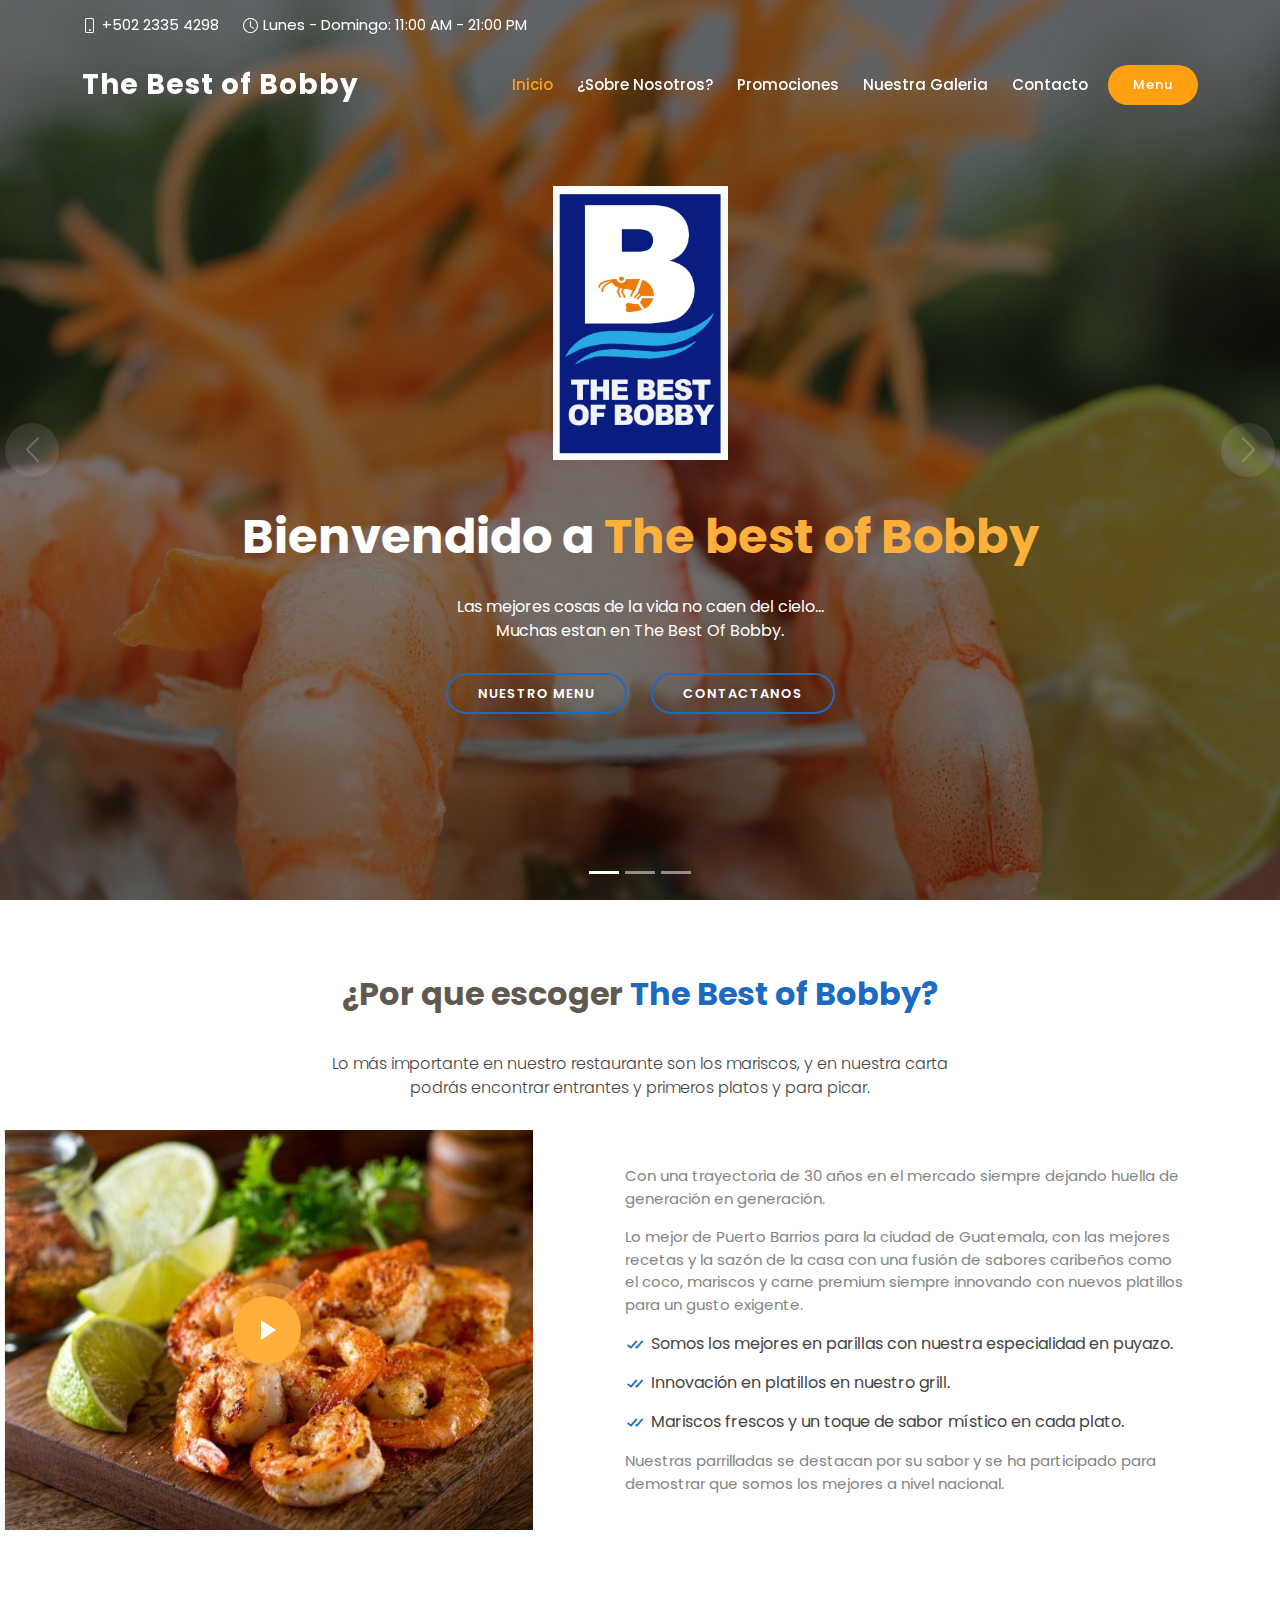
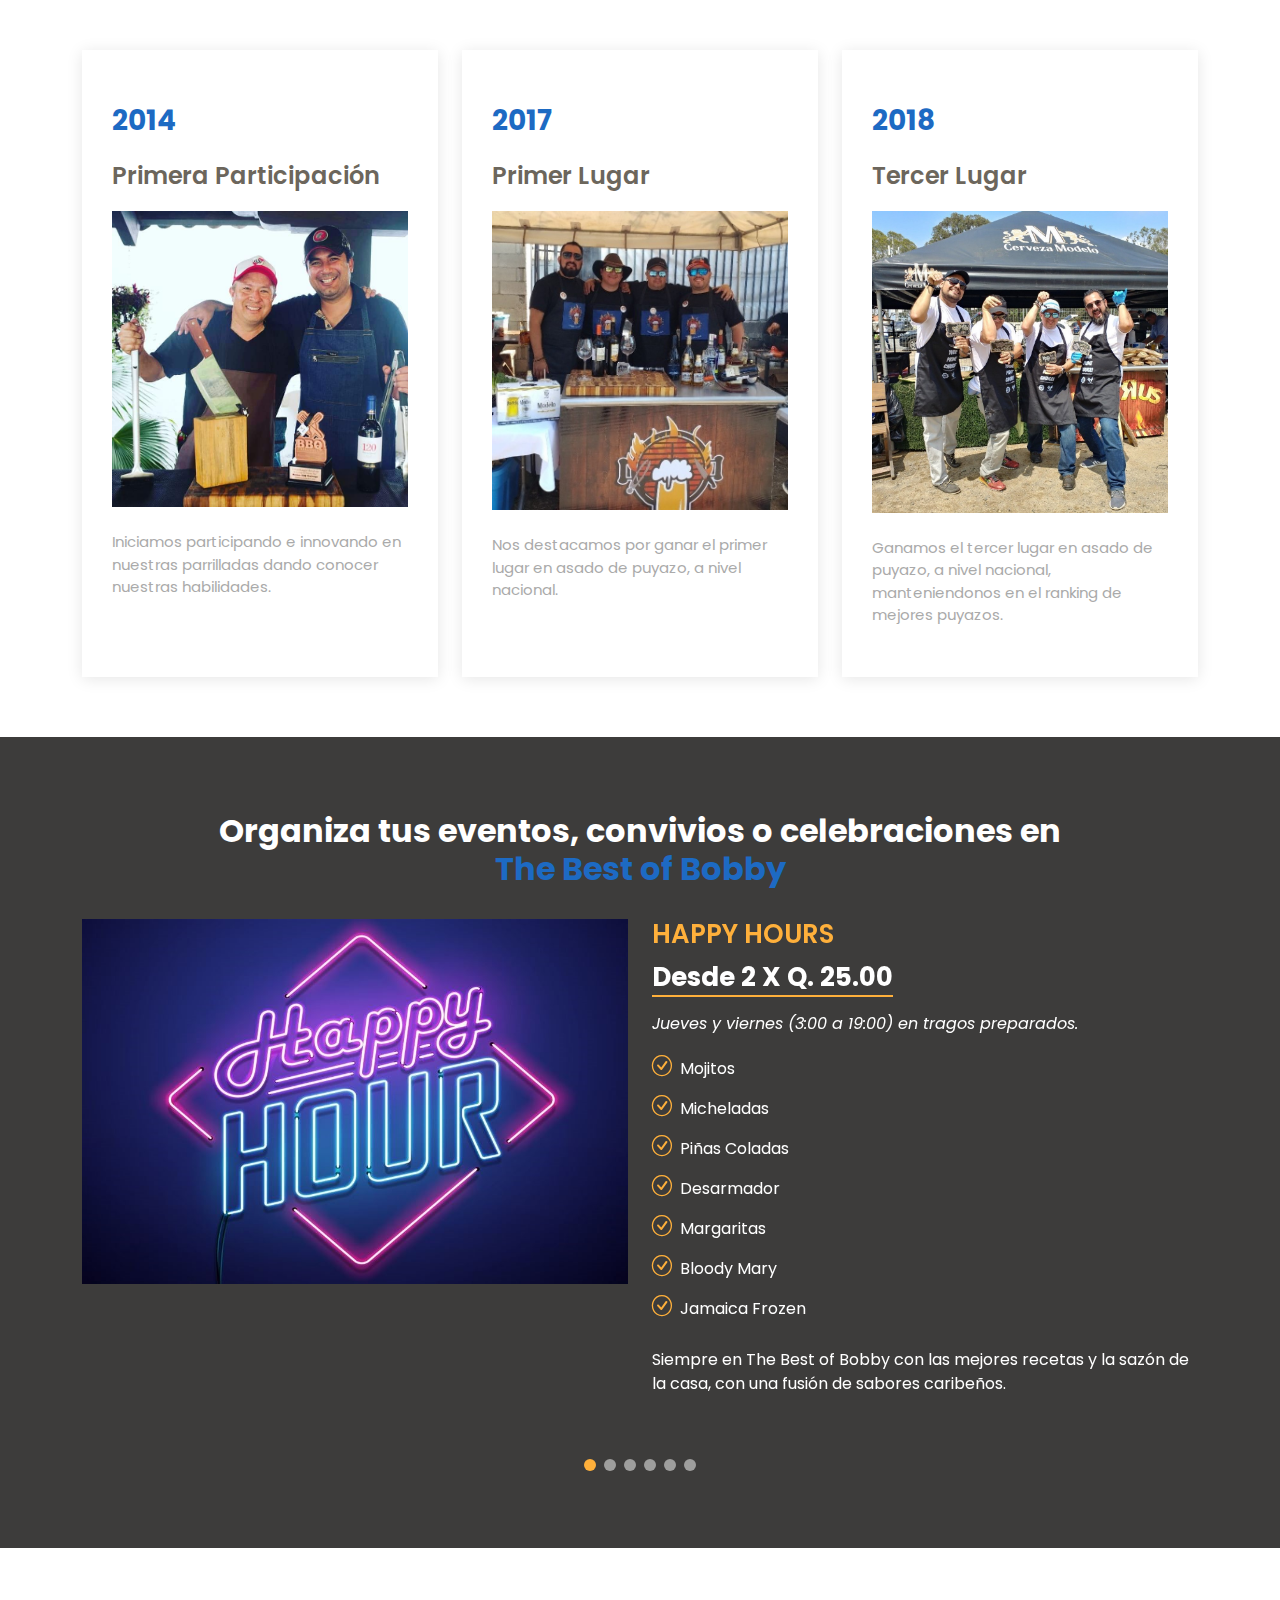
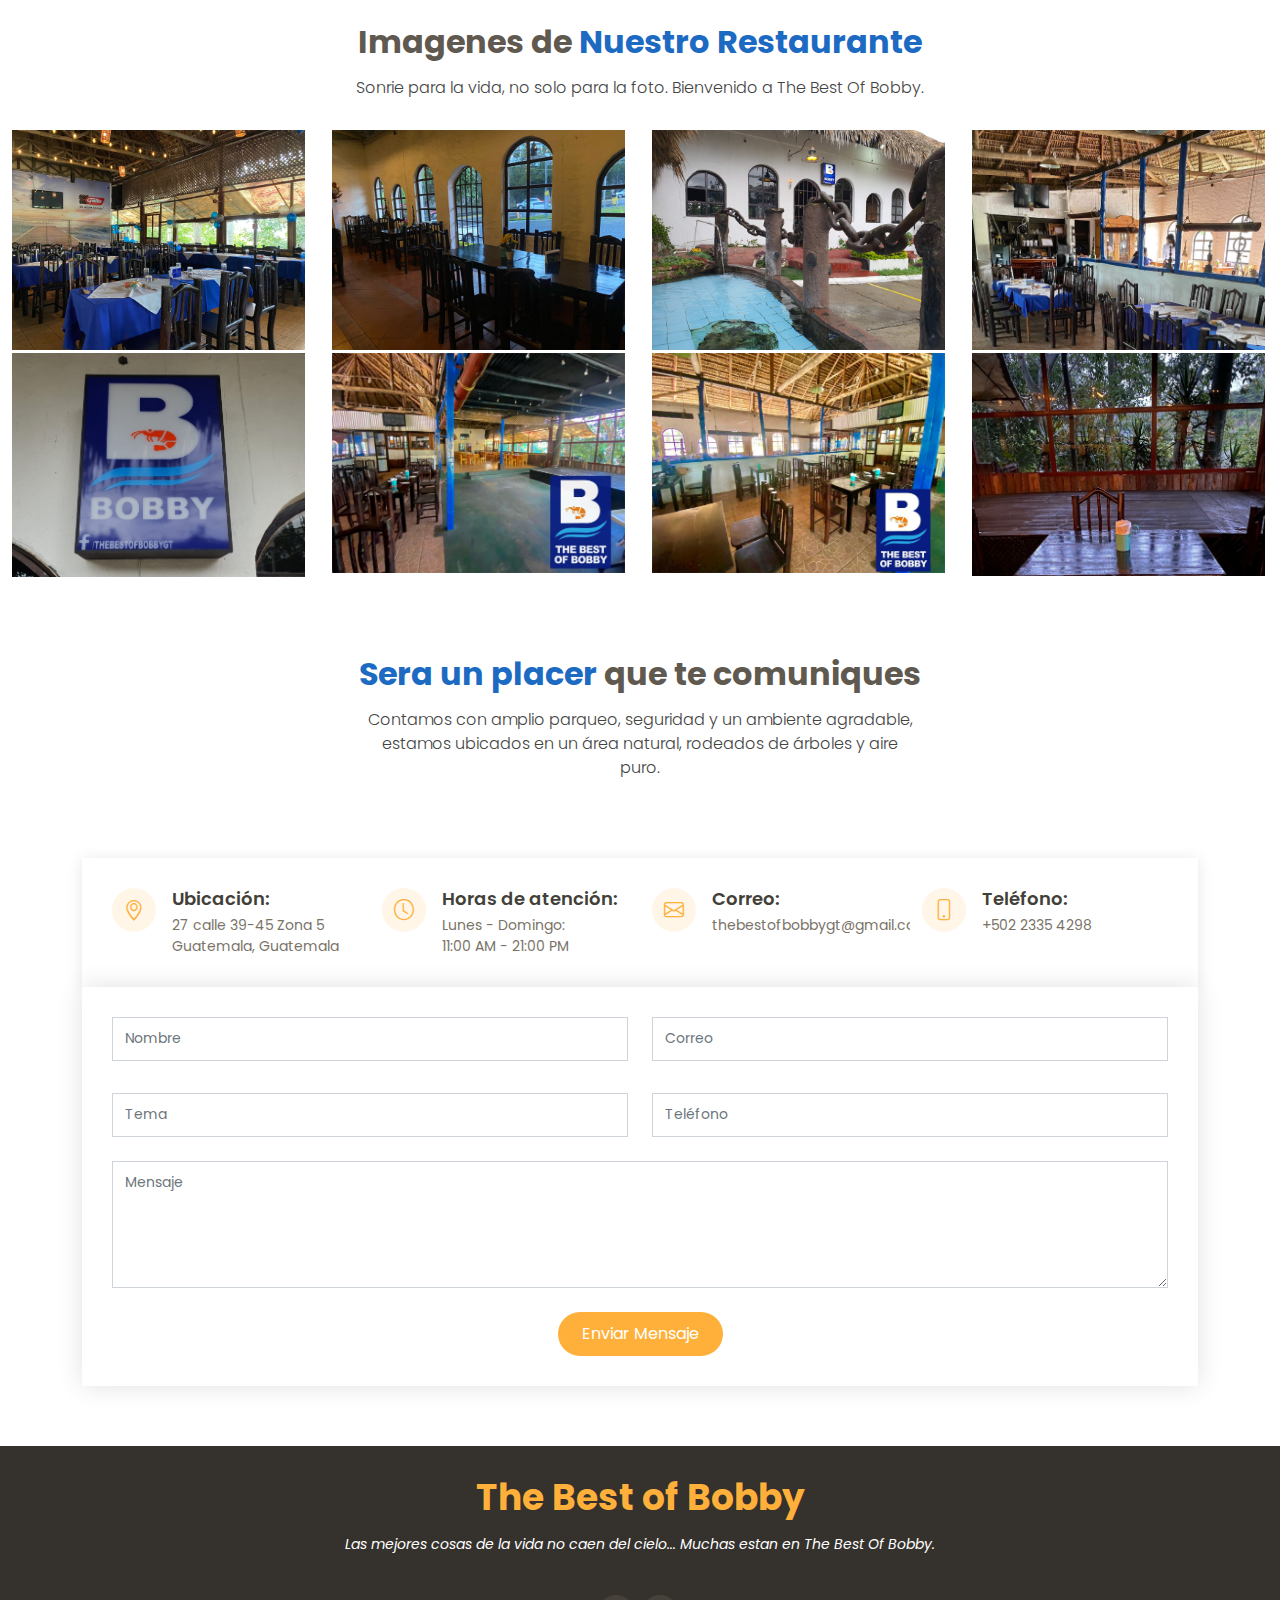
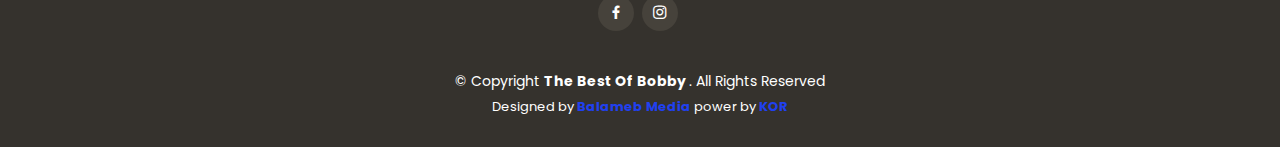
<file: index.html>
<!DOCTYPE html>
<html lang="en">

<head>
  <meta charset="utf-8">
  <meta content="width=device-width, initial-scale=1.0" name="viewport">

  <title>The Best of Bobby</title>
  <meta content="" name="description">
  <meta content="" name="keywords">

  <!-- Favicons -->
  <link href="assets/img/favicon.png" rel="icon">
  <link href="assets/img/apple-touch-icon.png" rel="apple-touch-icon">

  <!-- Google Fonts -->
  <link href="https://fonts.googleapis.com/css?family=Poppins:300,300i,400,400i,600,600i,700,700i|Satisfy|Comic+Neue:300,300i,400,400i,700,700i" rel="stylesheet">

  <!-- Vendor CSS Files -->
  <link href="assets/vendor/animate.css/animate.min.css" rel="stylesheet">
  <link href="assets/vendor/bootstrap/css/bootstrap.min.css" rel="stylesheet">
  <link href="assets/vendor/bootstrap-icons/bootstrap-icons.css" rel="stylesheet">
  <link href="assets/vendor/boxicons/css/boxicons.min.css" rel="stylesheet">
  <link href="assets/vendor/glightbox/css/glightbox.min.css" rel="stylesheet">
  <link href="assets/vendor/swiper/swiper-bundle.min.css" rel="stylesheet">

  <!-- Template Main CSS File -->
  <link href="assets/css/style.css" rel="stylesheet">

  <!-- =======================================================
  * Template Name: Delicious - v4.2.0
  * Template URL: https://bootstrapmade.com/delicious-free-restaurant-bootstrap-theme/
  * Author: BootstrapMade.com
  * License: https://bootstrapmade.com/license/
  ======================================================== -->
</head>

<body>

  <!-- ======= Top Bar ======= -->
  <section id="topbar" class="d-flex align-items-center fixed-top topbar-transparent">
    <div class="container-fluid container-xl d-flex align-items-center justify-content-center justify-content-lg-start">
      <i class="bi bi-phone d-flex align-items-center"><span>+502 2335 4298</span></i>
      <i class="bi bi-clock ms-4 d-none d-lg-flex align-items-center"><span>Lunes - Domingo: 11:00 AM - 21:00 PM</span></i>
    </div>
  </section>

  <!-- ======= Header ======= -->
  <header id="header" class="fixed-top d-flex align-items-center header-transparent">
    <div class="container-fluid container-xl d-flex align-items-center justify-content-between">

      <div class="logo me-auto">
        <h1><a href="index.html">The Best of Bobby</a></h1> 
        <!-- Uncomment below if you prefer to use an image logo -->
        <!--<a href="index.html"><img src="assets/img/logohere.png" alt="" class="img-fluid"><h1>The Best of Bobby</h1></a> -->
      </div>

      <nav id="navbar" class="navbar order-last order-lg-0">
        <ul>
          <li><a class="nav-link scrollto active" href="#hero">Inicio</a></li>
          <li><a class="nav-link scrollto" href="#about">¿Sobre Nosotros?</a></li>
          <!-- <li><a class="nav-link scrollto" href="#menu">Menu</a></li> -->
          <!-- <li><a class="nav-link scrollto" href="#specials">Especialidades</a></li> -->
          <li><a class="nav-link scrollto" href="#events">Promociones</a></li>
          <!-- <li><a class="nav-link scrollto" href="#chefs">Chefs</a></li> -->
          <li><a class="nav-link scrollto" href="#gallery">Nuestra Galeria</a></li>
          <!-- <li class="dropdown"><a href="#"><span>Drop Down</span> <i class="bi bi-chevron-down"></i></a> 
            <ul>
              <li><a href="#">Drop Down 1</a></li>
              <li class="dropdown"><a href="#"><span>Deep Drop Down</span> <i class="bi bi-chevron-right"></i></a>
                <ul>
                  <li><a href="#">Deep Drop Down 1</a></li>
                  <li><a href="#">Deep Drop Down 2</a></li>
                  <li><a href="#">Deep Drop Down 3</a></li>
                  <li><a href="#">Deep Drop Down 4</a></li>
                  <li><a href="#">Deep Drop Down 5</a></li>
                </ul>
              </li>
              <li><a href="#">Drop Down 2</a></li>
              <li><a href="#">Drop Down 3</a></li>
              <li><a href="#">Drop Down 4</a></li>
            </ul>
          </li> -->
          <li><a class="nav-link scrollto" href="#contact">Contacto</a></li>
        </ul>
        <i class="bi bi-list mobile-nav-toggle"></i>
      </nav><!-- .navbar -->

      <a href="menu.html" class="book-a-table-btn scrollto">Menu</a>

    </div>
  </header><!-- End Header -->

  <!-- ======= Hero Section ======= -->
  <section id="hero">
    <div class="hero-container">
      <div id="heroCarousel" data-bs-interval="5000" class="carousel slide carousel-fade" data-bs-ride="carousel">

        <ol class="carousel-indicators" id="hero-carousel-indicators"></ol>

        <div class="carousel-inner" role="listbox">

          <!-- Slide 1 -->
          <div class="carousel-item active" style="background: url(assets/img/slide/slide-1.jpg);">
            <div class="carousel-container">
              <div class="carousel-content">
                <a href="index.html"><img src="assets/img/logo.jpeg" width="175px" style="margin-bottom:3em;" alt="" class="img-fluid"></a>
                <h2 class="animate__animated animate__fadeInDown">Bienvendido a <span>The best of Bobby</span></h2>
                <p class="animate__animated animate__fadeInUp">Las mejores cosas de la vida no caen del cielo... Muchas estan en The Best Of Bobby.</p>
                <div>
                  <a href="menu.html" class="btn-menu animate__animated animate__fadeInUp scrollto">Nuestro Menu</a>
                  <a href="#contact" class="btn-book animate__animated animate__fadeInUp scrollto">Contactanos</a>
                </div>
              </div>
            </div>
          </div>

          <!-- Slide 2 -->
          <div class="carousel-item" style="background: url(assets/img/slide/slide-2.jpg);">
            <div class="carousel-container">
              <div class="carousel-content">
                <a href="index.html"><img src="assets/img/logo.jpeg" width="175px" style="margin-bottom:3em;" alt="" class="img-fluid"></a>
                <h2 class="animate__animated animate__fadeInDown">Un lugar para  <span>compartir</span></h2>
                <p class="animate__animated animate__fadeInUp">La vida no es para llevar, es para comer en The Best Of Bobby.</p>
                <div>
                  <a href="menu.html" class="btn-menu animate__animated animate__fadeInUp scrollto">Nuestro Menu</a>
                  <a href="#contact" class="btn-book animate__animated animate__fadeInUp scrollto">Contactanos</a>
                </div>
              </div>
            </div>
          </div>

          <!-- Slide 3 -->
          <div class="carousel-item" style="background: url(assets/img/slide/slide-3.jpg);">
            <div class="carousel-background"><img src="assets/img/slide/slide-3.jpg" alt=""></div>
            <div class="carousel-container">
              <div class="carousel-content">
                <a href="index.html"><img src="assets/img/logo.jpeg" width="175px" style="margin-bottom:3em;" alt="" class="img-fluid"></a>
                <h2 class="animate__animated animate__fadeInDown">Es un gusto <span>atenderte</span></h2>
                <p class="animate__animated animate__fadeInUp">Cocinar son trozos de amor comestibles, en The Best Of Bobby te consentimos.</p>
                <div>
                  <a href="menu.html" class="btn-menu animate__animated animate__fadeInUp scrollto">Nuestro Menu</a>
                  <a href="#contact" class="btn-book animate__animated animate__fadeInUp scrollto">Contactanos</a>
                </div>
              </div>
            </div>
          </div>

        </div>

        <a class="carousel-control-prev" href="#heroCarousel" role="button" data-bs-slide="prev">
          <span class="carousel-control-prev-icon bi bi-chevron-left" aria-hidden="true"></span>
        </a>

        <a class="carousel-control-next" href="#heroCarousel" role="button" data-bs-slide="next">
          <span class="carousel-control-next-icon bi bi-chevron-right" aria-hidden="true"></span>
        </a>

      </div>
    </div>
  </section><!-- End Hero -->

  <main id="main">

    <!-- ======= Whu Us Section ======= -->
    <!--<section id="why-us" class="why-us">
      <div class="container">

        <div class="section-title">
          <h2>Why choose <span>Our Restaurant</span></h2>
          <p>Ut possimus qui ut temporibus culpa velit eveniet modi omnis est adipisci expedita at voluptas atque vitae autem.</p>
        </div>
        

         <div class="row">

          <div class="col-lg-4">
            <div class="box">
              <span>01</span>
              <h4>Lorem Ipsum</h4>
              <p>Ulamco laboris nisi ut aliquip ex ea commodo consequat. Et consectetur ducimus vero placeat</p>
            </div>
          </div>

          <div class="col-lg-4 mt-4 mt-lg-0">
            <div class="box">
              <span>02</span>
              <h4>Repellat Nihil</h4>
              <p>Dolorem est fugiat occaecati voluptate velit esse. Dicta veritatis dolor quod et vel dire leno para dest</p>
            </div>
          </div>

          <div class="col-lg-4 mt-4 mt-lg-0">
            <div class="box">
              <span>03</span>
              <h4> Ad ad velit qui</h4>
              <p>Molestiae officiis omnis illo asperiores. Aut doloribus vitae sunt debitis quo vel nam quis</p>
            </div>
          </div>

        </div> 

      </div>
    </section>--> <!-- End Whu Us Section -->

    <!-- ======= About Section ======= -->
    <section id="about" class="about">
      <div class="container-fluid">

        <div class="section-title">
          <h2>¿Por que escoger <span>The Best of Bobby?</span></h2></br>
          <p>Lo más importante en nuestro restaurante son los mariscos, y en nuestra carta podrás encontrar entrantes y primeros platos y para picar.</p>
        </div>

        <div class="row">

          <div class="col-lg-5 align-items-stretch video-box" style='background-image: url("assets/img/about.jpg");'>
            <a href="https://www.youtube.com/watch?v=jDDaplaOz7Q" class="venobox play-btn mb-4" data-vbtype="video" data-autoplay="true"></a>
          </div>

          <div class="col-lg-7 d-flex flex-column justify-content-center align-items-stretch">

            <div class="content">
              <!-- <h3><span></span> <strong><span>The Best of Bobby</span></strong></h3></br> -->
              <p>
                Con una trayectoria de 30 años en el mercado siempre dejando huella de generación en generación.
              </p>
              <p>
                Lo mejor de Puerto Barrios para la ciudad de Guatemala, con las mejores recetas y la sazón de la casa con una fusión de sabores caribeños como el coco, 
                mariscos y carne premium siempre innovando con nuevos platillos para un gusto exigente. 
              </p>
              <ul>
                <li><i class="bx bx-check-double"></i> Somos los mejores en parillas con nuestra especialidad en puyazo.</li>
                <li><i class="bx bx-check-double"></i> Innovación en platillos en nuestro grill.</li>
                <li><i class="bx bx-check-double"></i> Mariscos frescos y un toque de sabor místico en cada plato.</li>
              </ul>
              <p>
                Nuestras parrilladas se destacan por su sabor y se ha participado para demostrar que somos los mejores a nivel nacional.
              </p>
            </div>

          </div>

        </div>

      </div>
    </section><!-- End About Section -->

    <!-- ======= Whu Us Section ======= -->
    <section id="why-us2" class="why-us">
      <div class="container">

        <!--<div class="section-title">
          <h2>Why choose <span>Our Restaurant</span></h2>
          <p>Ut possimus qui ut temporibus culpa velit eveniet modi omnis est adipisci expedita at voluptas atque vitae autem.</p>
        </div> -->

        <div class="row">

          <div class="col-lg-4 mt-4 mt-lg-0">
            <div class="box">
              <span>2014</span>
              <h4> Primera Participación</h4>
              <div class="pic"><img src="assets/img/premios/02014.jpeg" class="img-fluid" alt=""></div><br/>
              <p>Iniciamos participando e innovando en nuestras parrilladas dando conocer nuestras habilidades.</p>
            </div>
          </div>

          <div class="col-lg-4">
            <div class="box">
              <span>2017</span>
              <h4>Primer Lugar</h4>
              <div class="pic"><img src="assets/img/premios/12017.jpeg" class="img-fluid" alt=""></div><br/>
              <p>Nos destacamos por ganar el primer lugar en asado de puyazo, a nivel nacional.</p>
            </div>
          </div>

          <div class="col-lg-4 mt-4 mt-lg-0">
            <div class="box">
              <span>2018</span>
              <h4>Tercer Lugar</h4>
              <div class="pic"><img src="assets/img/premios/32019.jpeg" class="img-fluid" alt=""></div><br/>
              <p>Ganamos el tercer lugar en asado de puyazo, a nivel nacional, manteniendonos en el ranking de mejores puyazos.</p>
            </div>
          </div>

         

        </div>

      </div>
    </section><!-- End Whu Us Section -->

    

    <!-- ======= Menu Section ======= -->
    <!--<section id="menu" class="menu">
      <div class="container">

        <div class="section-title">
          <h2>Check our tasty <span>Menu</span></h2>
        </div>

        <div class="row">
          <div class="col-lg-12 d-flex justify-content-center">
            <ul id="menu-flters">
              <li data-filter="*" class="filter-active">Show All</li>
              <li data-filter=".filter-starters">Starters</li>
              <li data-filter=".filter-salads">Salads</li>
              <li data-filter=".filter-specialty">Specialty</li>
            </ul>
          </div>
        </div>

        <div class="row menu-container">

          <div class="col-lg-6 menu-item filter-starters">
            <div class="menu-content">
              <a href="#">Lobster Bisque</a><span>$5.95</span>
            </div>
            <div class="menu-ingredients">
              Lorem, deren, trataro, filede, nerada
            </div>
          </div>

          <div class="col-lg-6 menu-item filter-specialty">
            <div class="menu-content">
              <a href="#">Bread barrel</a><span>$6.95</span>
            </div>
            <div class="menu-ingredients">
              Lorem, deren, trataro, filede, nerada
            </div>
          </div>

          <div class="col-lg-6 menu-item filter-starters">
            <div class="menu-content">
              <a href="#">Crab Cake</a><span>$7.95</span>
            </div>
            <div class="menu-ingredients">
              A delicate crab cake served on a toasted roll with lettuce and tartar sauce
            </div>
          </div>

          <div class="col-lg-6 menu-item filter-salads">
            <div class="menu-content">
              <a href="#">Caesar Selections</a><span>$8.95</span>
            </div>
            <div class="menu-ingredients">
              Lorem, deren, trataro, filede, nerada
            </div>
          </div>

          <div class="col-lg-6 menu-item filter-specialty">
            <div class="menu-content">
              <a href="#">Tuscan Grilled</a><span>$9.95</span>
            </div>
            <div class="menu-ingredients">
              Grilled chicken with provolone, artichoke hearts, and roasted red pesto
            </div>
          </div>

          <div class="col-lg-6 menu-item filter-starters">
            <div class="menu-content">
              <a href="#">Mozzarella Stick</a><span>$4.95</span>
            </div>
            <div class="menu-ingredients">
              Lorem, deren, trataro, filede, nerada
            </div>
          </div>

          <div class="col-lg-6 menu-item filter-salads">
            <div class="menu-content">
              <a href="#">Greek Salad</a><span>$9.95</span>
            </div>
            <div class="menu-ingredients">
              Fresh spinach, crisp romaine, tomatoes, and Greek olives
            </div>
          </div>

          <div class="col-lg-6 menu-item filter-salads">
            <div class="menu-content">
              <a href="#">Spinach Salad</a><span>$9.95</span>
            </div>
            <div class="menu-ingredients">
              Fresh spinach with mushrooms, hard boiled egg, and warm bacon vinaigrette
            </div>
          </div>

          <div class="col-lg-6 menu-item filter-specialty">
            <div class="menu-content">
              <a href="#">Lobster Roll</a><span>$12.95</span>
            </div>
            <div class="menu-ingredients">
              Plump lobster meat, mayo and crisp lettuce on a toasted bulky roll
            </div>
          </div>

        </div>

      </div>
    </section>--><!-- End Menu Section -->

    <!-- ======= Specials Section ======= -->
    <!--<section id="specials" class="specials">
      <div class="container">

        <div class="section-title">
          <h2>Check our <span>Specials</span></h2>
          <p>Ut possimus qui ut temporibus culpa velit eveniet modi omnis est adipisci expedita at voluptas atque vitae autem.</p>
        </div>

        <div class="row">
          <div class="col-lg-3">
            <ul class="nav nav-tabs flex-column">
              <li class="nav-item">
                <a class="nav-link active show" data-bs-toggle="tab" href="#tab-1">Modi sit est</a>
              </li>
              <li class="nav-item">
                <a class="nav-link" data-bs-toggle="tab" href="#tab-2">Unde praesentium sed</a>
              </li>
              <li class="nav-item">
                <a class="nav-link" data-bs-toggle="tab" href="#tab-3">Pariatur explicabo vel</a>
              </li>
              <li class="nav-item">
                <a class="nav-link" data-bs-toggle="tab" href="#tab-4">Nostrum qui quasi</a>
              </li>
              <li class="nav-item">
                <a class="nav-link" data-bs-toggle="tab" href="#tab-5">Iusto ut expedita aut</a>
              </li>
            </ul>
          </div>
          <div class="col-lg-9 mt-4 mt-lg-0">
            <div class="tab-content">
              <div class="tab-pane active show" id="tab-1">
                <div class="row">
                  <div class="col-lg-8 details order-2 order-lg-1">
                    <h3>Architecto ut aperiam autem id</h3>
                    <p class="fst-italic">Qui laudantium consequatur laborum sit qui ad sapiente dila parde sonata raqer a videna mareta paulona marka</p>
                    <p>Et nobis maiores eius. Voluptatibus ut enim blanditiis atque harum sint. Laborum eos ipsum ipsa odit magni. Incidunt hic ut molestiae aut qui. Est repellat minima eveniet eius et quis magni nihil. Consequatur dolorem quaerat quos qui similique accusamus nostrum rem vero</p>
                  </div>
                  <div class="col-lg-4 text-center order-1 order-lg-2">
                    <img src="assets/img/specials-1.jpg" alt="" class="img-fluid">
                  </div>
                </div>
              </div>
              <div class="tab-pane" id="tab-2">
                <div class="row">
                  <div class="col-lg-8 details order-2 order-lg-1">
                    <h3>Et blanditiis nemo veritatis excepturi</h3>
                    <p class="fst-italic">Qui laudantium consequatur laborum sit qui ad sapiente dila parde sonata raqer a videna mareta paulona marka</p>
                    <p>Ea ipsum voluptatem consequatur quis est. Illum error ullam omnis quia et reiciendis sunt sunt est. Non aliquid repellendus itaque accusamus eius et velit ipsa voluptates. Optio nesciunt eaque beatae accusamus lerode pakto madirna desera vafle de nideran pal</p>
                  </div>
                  <div class="col-lg-4 text-center order-1 order-lg-2">
                    <img src="assets/img/specials-2.jpg" alt="" class="img-fluid">
                  </div>
                </div>
              </div>
              <div class="tab-pane" id="tab-3">
                <div class="row">
                  <div class="col-lg-8 details order-2 order-lg-1">
                    <h3>Impedit facilis occaecati odio neque aperiam sit</h3>
                    <p class="fst-italic">Eos voluptatibus quo. Odio similique illum id quidem non enim fuga. Qui natus non sunt dicta dolor et. In asperiores velit quaerat perferendis aut</p>
                    <p>Iure officiis odit rerum. Harum sequi eum illum corrupti culpa veritatis quisquam. Neque necessitatibus illo rerum eum ut. Commodi ipsam minima molestiae sed laboriosam a iste odio. Earum odit nesciunt fugiat sit ullam. Soluta et harum voluptatem optio quae</p>
                  </div>
                  <div class="col-lg-4 text-center order-1 order-lg-2">
                    <img src="assets/img/specials-3.jpg" alt="" class="img-fluid">
                  </div>
                </div>
              </div>
              <div class="tab-pane" id="tab-4">
                <div class="row">
                  <div class="col-lg-8 details order-2 order-lg-1">
                    <h3>Fuga dolores inventore laboriosam ut est accusamus laboriosam dolore</h3>
                    <p class="fst-italic">Totam aperiam accusamus. Repellat consequuntur iure voluptas iure porro quis delectus</p>
                    <p>Eaque consequuntur consequuntur libero expedita in voluptas. Nostrum ipsam necessitatibus aliquam fugiat debitis quis velit. Eum ex maxime error in consequatur corporis atque. Eligendi asperiores sed qui veritatis aperiam quia a laborum inventore</p>
                  </div>
                  <div class="col-lg-4 text-center order-1 order-lg-2">
                    <img src="assets/img/specials-4.jpg" alt="" class="img-fluid">
                  </div>
                </div>
              </div>
              <div class="tab-pane" id="tab-5">
                <div class="row">
                  <div class="col-lg-8 details order-2 order-lg-1">
                    <h3>Est eveniet ipsam sindera pad rone matrelat sando reda</h3>
                    <p class="fst-italic">Omnis blanditiis saepe eos autem qui sunt debitis porro quia.</p>
                    <p>Exercitationem nostrum omnis. Ut reiciendis repudiandae minus. Omnis recusandae ut non quam ut quod eius qui. Ipsum quia odit vero atque qui quibusdam amet. Occaecati sed est sint aut vitae molestiae voluptate vel</p>
                  </div>
                  <div class="col-lg-4 text-center order-1 order-lg-2">
                    <img src="assets/img/specials-5.jpg" alt="" class="img-fluid">
                  </div>
                </div>
              </div>
            </div>
          </div>
        </div>

      </div>
    </section>--><!-- End Specials Section -->

    <!-- ======= Events Section ======= -->
    <section id="events" class="events">
      <div class="container">

        <div class="section-title">
          <h2>Organiza tus eventos, convivios o celebraciones en <br/>
            <span>The Best of Bobby</span></h2>
        </div>

        <div class="events-slider swiper-container">
          <div class="swiper-wrapper">

            <div class="swiper-slide">
              <div class="row event-item">
                <div class="col-lg-6">
                  <img src="assets/img/happy-hour.jpg" class="img-fluid" alt="">
                </div>
                <div class="col-lg-6 pt-4 pt-lg-0 content">
                  <h3>HAPPY HOURS</h3>
                  <div class="price">
                    <p><span>Desde 2 X Q. 25.00</span></p>
                  </div>
                  <p class="fst-italic">
                    Jueves y viernes (3:00 a 19:00) en tragos preparados.
                  </p>
                  <ul>
                    <li><i class="bi bi-check-circle"></i> Mojitos</li>
                    <li><i class="bi bi-check-circle"></i> Micheladas</li>
                    <li><i class="bi bi-check-circle"></i> Piñas Coladas</li>
                    <li><i class="bi bi-check-circle"></i> Desarmador</li>
                    <li><i class="bi bi-check-circle"></i> Margaritas</li>
                    <li><i class="bi bi-check-circle"></i> Bloody Mary</li>
                    <li><i class="bi bi-check-circle"></i> Jamaica Frozen</li>
                  </ul>
                  <p>
                    Siempre en The Best of Bobby con las mejores recetas y la sazón de la casa, con una fusión de sabores caribeños.
                  </p>
                </div>
              </div>
            </div><!-- End testimonial item -->

            <div class="swiper-slide">
              <div class="row event-item">
                <div class="col-lg-6">
                  <img src="assets/img/cerveza.jpg" class="img-fluid" alt="">
                </div>
                <div class="col-lg-6 pt-4 pt-lg-0 content">
                  <h3>HAPPY HOUR CERVECERO</h3>
                  <div class="price">
                    <p><span>Nacionales a Q. 10.00</span></p>
                  </div>
                  <p class="fst-italic">
                    Jueves y viernes (13:00 a 17:00)
                  </p>
                  <ul>
                    <li><i class="bi bi-check-circle"></i> Gallo</li>
                    <li><i class="bi bi-check-circle"></i> Modelo</li>                    
                    <li><i class="bi bi-check-circle"></i> Dorada Ice</li>                    
                  </ul>
                  <p>
                    Siempre en The Best of Bobby con las mejores recetas y la sazón de la casa, con una fusión de sabores caribeños.
                  </p>
                </div>
              </div>
            </div><!-- End testimonial item -->

            <div class="swiper-slide">
              <div class="row event-item">
                <div class="col-lg-6">
                  <img src="assets/img/piconas.jpg" class="img-fluid" alt="">
                </div>
                <div class="col-lg-6 pt-4 pt-lg-0 content">
                  <h3>NUESTRAS PICONAS</h3>
                  <div class="price">
                    <p><span>4 X Q. 75.00</span></p>
                  </div>
                  <p class="fst-italic">
                    No podian faltar una de nuestras especialidades
                  </p>
                  <ul>
                    <li><i class="bi bi-check-circle"></i> Gallo</li>
                    <li><i class="bi bi-check-circle"></i> Modelo</li>                                        
                  </ul>
                  <p>
                    Siempre en The Best of Bobby con las mejores recetas y la sazón de la casa, con una fusión de sabores caribeños.
                  </p>
                </div>
              </div>
            </div><!-- End testimonial item -->

            <div class="swiper-slide">
              <div class="row event-item">
                <div class="col-lg-6">
                  <img src="assets/img/mojarra.jpg" class="img-fluid" alt="">
                </div>
                <div class="col-lg-6 pt-4 pt-lg-0 content">
                  <h3>Mojarras 2x1</h3>
                  <div class="price">
                    <p><span>Desde Q. 80.00</span></p>
                  </div>
                  <p class="fst-italic">
                    Martes y Miércoles (12:00 a 19:00)
                  </p>
                  <p class="fst-italic">
                    Con 2 opciones de guarniciones:
                  </p>
                  <ul>
                    <li><i class="bi bi-check-circle"></i> Papas Fritas</li>
                    <li><i class="bi bi-check-circle"></i> Yuca frita</li>
                    <li><i class="bi bi-check-circle"></i> Arroz blanco</li>
                    <li><i class="bi bi-check-circle"></i> Rice & Beans</li>
                    <li><i class="bi bi-check-circle"></i> Ensalada</li>
                  </ul>
                  <p>
                    Siempre en The Best of Bobby con las mejores recetas y la sazón de la casa, con una fusión de sabores caribeños.
                  </p>
                </div>
              </div>
            </div><!-- End testimonial item -->

            <div class="swiper-slide">
              <div class="row event-item">
                <div class="col-lg-6">
                  <img src="assets/img/ladiesnight.jpg" class="img-fluid" alt="">
                </div>
                <div class="col-lg-6 pt-4 pt-lg-0 content">
                  <h3>LADIES NIGHT</h3>
                  <div class="price">
                    <p><span>Desde Q. 15.00</span></p>
                  </div>
                  <p class="fst-italic">
                    Sabados (17:00 a 21:00)
                  </p>                  
                  <ul>
                    <li><i class="bi bi-check-circle"></i> Mojitos</li>
                    <li><i class="bi bi-check-circle"></i> Micheladas</li>
                    <li><i class="bi bi-check-circle"></i> Piñas Coladas</li>
                    <li><i class="bi bi-check-circle"></i> Desarmador</li>
                    <li><i class="bi bi-check-circle"></i> Margaritas</li>
                    <li><i class="bi bi-check-circle"></i> Bloody Mary</li>
                    <li><i class="bi bi-check-circle"></i> Jamaica Frozen</li>
                  </ul>
                  <p>
                    Siempre en The Best of Bobby con las mejores recetas y la sazón de la casa, con una fusión de sabores caribeños.
                  </p>
                </div>
              </div>
            </div><!-- End testimonial item -->

            <div class="swiper-slide">
              <div class="row event-item">
                <div class="col-lg-6">
                  <img src="assets/img/parrillada1.JPG" class="img-fluid" alt="">
                </div>
                <div class="col-lg-6 pt-4 pt-lg-0 content">
                  <h3>Parrilladas Familiares</h3>
                  <div class="price">
                    <p><span>Para 2, 4 y 6 personas</span></p>
                  </div>
                  <p class="fst-italic">
                    Domingos entradas amitad de precio en eventos especiales 
                  </p>
                  <p class="fst-italic">
                    Con de 2 y 4 opciones de guarniciones:
                  </p>
                  <ul>
                    <li><i class="bi bi-check-circle"></i> Papas Fritas</li>
                    <li><i class="bi bi-check-circle"></i> Yuca frita</li>
                    <li><i class="bi bi-check-circle"></i> Arroz blanco</li>
                    <li><i class="bi bi-check-circle"></i> Rice & Beans</li>
                    <li><i class="bi bi-check-circle"></i> Ensalada</li>
                  </ul>
                  <p>
                    Siempre en The Best of Bobby con las mejores recetas y la sazón de la casa, con una fusión de sabores caribeños.
                  </p>
                </div>
              </div>
            </div><!-- End testimonial item -->

          </div><br/><br/>
          <div class="swiper-pagination"></div>
        </div>

      </div>
    </section><!-- End Events Section -->

    <!-- ======= Book A Table Section ======= -->
    <!--<section id="book-a-table" class="book-a-table">
      <div class="container">

        <div class="section-title">
          <h2>Book a <span>Table</span></h2>
          <p>Ut possimus qui ut temporibus culpa velit eveniet modi omnis est adipisci expedita at voluptas atque vitae autem.</p>
        </div>

        <form action="forms/book-a-table.php" method="post" role="form" class="php-email-form">
          <div class="row">
            <div class="col-lg-4 col-md-6 form-group">
              <input type="text" name="name" class="form-control" id="name" placeholder="Your Name" data-rule="minlen:4" data-msg="Please enter at least 4 chars">
              <div class="validate"></div>
            </div>
            <div class="col-lg-4 col-md-6 form-group mt-3 mt-md-0">
              <input type="email" class="form-control" name="email" id="email" placeholder="Your Email" data-rule="email" data-msg="Please enter a valid email">
              <div class="validate"></div>
            </div>
            <div class="col-lg-4 col-md-6 form-group mt-3 mt-md-0">
              <input type="text" class="form-control" name="phone" id="phone" placeholder="Your Phone" data-rule="minlen:4" data-msg="Please enter at least 4 chars">
              <div class="validate"></div>
            </div>
            <div class="col-lg-4 col-md-6 form-group mt-3">
              <input type="text" name="date" class="form-control" id="date" placeholder="Date" data-rule="minlen:4" data-msg="Please enter at least 4 chars">
              <div class="validate"></div>
            </div>
            <div class="col-lg-4 col-md-6 form-group mt-3">
              <input type="text" class="form-control" name="time" id="time" placeholder="Time" data-rule="minlen:4" data-msg="Please enter at least 4 chars">
              <div class="validate"></div>
            </div>
            <div class="col-lg-4 col-md-6 form-group mt-3">
              <input type="number" class="form-control" name="people" id="people" placeholder="# of people" data-rule="minlen:1" data-msg="Please enter at least 1 chars">
              <div class="validate"></div>
            </div>
          </div>
          <div class="form-group mt-3">
            <textarea class="form-control" name="message" rows="5" placeholder="Message"></textarea>
            <div class="validate"></div>
          </div>
          <div class="mb-3">
            <div class="loading">Loading</div>
            <div class="error-message"></div>
            <div class="sent-message">Your booking request was sent. We will call back or send an Email to confirm your reservation. Thank you!</div>
          </div>
          <div class="text-center"><button type="submit">Send Message</button></div>
        </form>

      </div>
    </section>--><!-- End Book A Table Section -->

    <!-- ======= Gallery Section ======= -->
    <section id="gallery" class="gallery">
      <div class="container-fluid">

        <div class="section-title">
          <h2>Imagenes de <span>Nuestro Restaurante</span></h2>
          <p>Sonrie para la vida, no solo para la foto. Bienvenido a The Best Of Bobby.</p>
        </div>

        <div class="row no-gutters">

          <div class="col-lg-3 col-md-4">
            <div class="gallery-item">
              <a href="assets/img/gallery/gallery-1.jpg" class="gallery-lightbox">
                <img src="assets/img/gallery/gallery-1.jpg" alt="" class="img-fluid">
              </a>
            </div>
          </div>

          <div class="col-lg-3 col-md-4">
            <div class="gallery-item">
              <a href="assets/img/gallery/gallery-2.jpeg" class="gallery-lightbox">
                <img src="assets/img/gallery/gallery-2.jpeg" alt="" class="img-fluid">
              </a>
            </div>
          </div>

          <div class="col-lg-3 col-md-4">
            <div class="gallery-item">
              <a href="assets/img/gallery/gallery-3.jpeg" class="gallery-lightbox">
                <img src="assets/img/gallery/gallery-3.jpeg" alt="" class="img-fluid">
              </a>
            </div>
          </div>

          <div class="col-lg-3 col-md-4">
            <div class="gallery-item">
              <a href="assets/img/gallery/gallery-4.jpg" class="gallery-lightbox">
                <img src="assets/img/gallery/gallery-4.jpg" alt="" class="img-fluid">
              </a>
            </div>
          </div>

          <div class="col-lg-3 col-md-4">
            <div class="gallery-item">
              <a href="assets/img/gallery/gallery-5.jpeg" class="gallery-lightbox">
                <img src="assets/img/gallery/gallery-5.jpeg" alt="" class="img-fluid">
              </a>
            </div>
          </div>

          <div class="col-lg-3 col-md-4">
            <div class="gallery-item">
              <a href="assets/img/gallery/gallery-6.jpeg" class="gallery-lightbox">
                <img src="assets/img/gallery/gallery-6.jpeg" alt="" class="img-fluid">
              </a>
            </div>
          </div>

          <div class="col-lg-3 col-md-4">
            <div class="gallery-item">
              <a href="assets/img/gallery/gallery-7.jpeg" class="gallery-lightbox">
                <img src="assets/img/gallery/gallery-7.jpeg" alt="" class="img-fluid">
              </a>
            </div>
          </div>

          <div class="col-lg-3 col-md-4">
            <div class="gallery-item">
              <a href="assets/img/gallery/gallery-8.jpeg" class="gallery-lightbox">
                <img src="assets/img/gallery/gallery-8.jpeg" alt="" class="img-fluid">
              </a>
            </div>
          </div>

        </div>

      </div>
    </section><!-- End Gallery Section -->

    <!-- ======= Chefs Section ======= -->
    <!--<section id="chefs" class="chefs">
      <div class="container">

        <div class="section-title">
          <h2>Our Proffesional <span>Chefs</span></h2>
          <p>Ut possimus qui ut temporibus culpa velit eveniet modi omnis est adipisci expedita at voluptas atque vitae autem.</p>
        </div>

        <div class="row">

          <div class="col-lg-4 col-md-6">
            <div class="member">
              <div class="pic"><img src="assets/img/chefs/chefs-1.jpg" class="img-fluid" alt=""></div>
              <div class="member-info">
                <h4>Walter White</h4>
                <span>Master Chef</span>
                <div class="social">
                  <a href=""><i class="bi bi-twitter"></i></a>
                  <a href=""><i class="bi bi-facebook"></i></a>
                  <a href=""><i class="bi bi-instagram"></i></a>
                  <a href=""><i class="bi bi-linkedin"></i></a>
                </div>
              </div>
            </div>
          </div>

          <div class="col-lg-4 col-md-6">
            <div class="member">
              <div class="pic"><img src="assets/img/chefs/chefs-2.jpg" class="img-fluid" alt=""></div>
              <div class="member-info">
                <h4>Sarah Jhonson</h4>
                <span>Patissier</span>
                <div class="social">
                  <a href=""><i class="bi bi-twitter"></i></a>
                  <a href=""><i class="bi bi-facebook"></i></a>
                  <a href=""><i class="bi bi-instagram"></i></a>
                  <a href=""><i class="bi bi-linkedin"></i></a>
                </div>
              </div>
            </div>
          </div>

          <div class="col-lg-4 col-md-6">
            <div class="member">
              <div class="pic"><img src="assets/img/chefs/chefs-3.jpg" class="img-fluid" alt=""></div>
              <div class="member-info">
                <h4>William Anderson</h4>
                <span>Cook</span>
                <div class="social">
                  <a href=""><i class="bi bi-twitter"></i></a>
                  <a href=""><i class="bi bi-facebook"></i></a>
                  <a href=""><i class="bi bi-instagram"></i></a>
                  <a href=""><i class="bi bi-linkedin"></i></a>
                </div>
              </div>
            </div>
          </div>

        </div>

      </div>
    </section>--><!-- End Chefs Section -->

    <!-- ======= Testimonials Section ======= -->
    <!--<section id="testimonials" class="testimonials">
      <div class="container position-relative">

        <div class="testimonials-slider swiper-container" data-aos="fade-up" data-aos-delay="100">
          <div class="swiper-wrapper">

            <div class="swiper-slide">
              <div class="testimonial-item">
                <img src="assets/img/testimonials/testimonials-1.jpg" class="testimonial-img" alt="">
                <h3>Saul Goodman</h3>
                <h4>Ceo &amp; Founder</h4>
                <div class="stars">
                  <i class="bi bi-star-fill"></i><i class="bi bi-star-fill"></i><i class="bi bi-star-fill"></i><i class="bi bi-star-fill"></i><i class="bi bi-star-fill"></i>
                </div>
                <p>
                  <i class="bx bxs-quote-alt-left quote-icon-left"></i>
                  Proin iaculis purus consequat sem cure digni ssim donec porttitora entum suscipit rhoncus. Accusantium quam, ultricies eget id, aliquam eget nibh et. Maecen aliquam, risus at semper.
                  <i class="bx bxs-quote-alt-right quote-icon-right"></i>
                </p>
              </div>
            </div>--><!-- End testimonial item -->

            <!--<div class="swiper-slide">
              <div class="testimonial-item">
                <img src="assets/img/testimonials/testimonials-2.jpg" class="testimonial-img" alt="">
                <h3>Sara Wilsson</h3>
                <h4>Designer</h4>
                <div class="stars">
                  <i class="bi bi-star-fill"></i><i class="bi bi-star-fill"></i><i class="bi bi-star-fill"></i><i class="bi bi-star-fill"></i><i class="bi bi-star-fill"></i>
                </div>
                <p>
                  <i class="bx bxs-quote-alt-left quote-icon-left"></i>
                  Export tempor illum tamen malis malis eram quae irure esse labore quem cillum quid cillum eram malis quorum velit fore eram velit sunt aliqua noster fugiat irure amet legam anim culpa.
                  <i class="bx bxs-quote-alt-right quote-icon-right"></i>
                </p>
              </div>
            </div>--><!-- End testimonial item -->

            <!--<div class="swiper-slide">
              <div class="testimonial-item">
                <img src="assets/img/testimonials/testimonials-3.jpg" class="testimonial-img" alt="">
                <h3>Jena Karlis</h3>
                <h4>Store Owner</h4>
                <div class="stars">
                  <i class="bi bi-star-fill"></i><i class="bi bi-star-fill"></i><i class="bi bi-star-fill"></i><i class="bi bi-star-fill"></i><i class="bi bi-star-fill"></i>
                </div>
                <p>
                  <i class="bx bxs-quote-alt-left quote-icon-left"></i>
                  Enim nisi quem export duis labore cillum quae magna enim sint quorum nulla quem veniam duis minim tempor labore quem eram duis noster aute amet eram fore quis sint minim.
                  <i class="bx bxs-quote-alt-right quote-icon-right"></i>
                </p>
              </div>
            </div>--><!-- End testimonial item -->

            <!--<div class="swiper-slide">
              <div class="testimonial-item">
                <img src="assets/img/testimonials/testimonials-4.jpg" class="testimonial-img" alt="">
                <h3>Matt Brandon</h3>
                <h4>Freelancer</h4>
                <div class="stars">
                  <i class="bi bi-star-fill"></i><i class="bi bi-star-fill"></i><i class="bi bi-star-fill"></i><i class="bi bi-star-fill"></i><i class="bi bi-star-fill"></i>
                </div>
                <p>
                  <i class="bx bxs-quote-alt-left quote-icon-left"></i>
                  Fugiat enim eram quae cillum dolore dolor amet nulla culpa multos export minim fugiat minim velit minim dolor enim duis veniam ipsum anim magna sunt elit fore quem dolore labore illum veniam.
                  <i class="bx bxs-quote-alt-right quote-icon-right"></i>
                </p>
              </div>
            </div>--><!-- End testimonial item -->

            <!--<div class="swiper-slide">
              <div class="testimonial-item">
                <img src="assets/img/testimonials/testimonials-5.jpg" class="testimonial-img" alt="">
                <h3>John Larson</h3>
                <h4>Entrepreneur</h4>
                <div class="stars">
                  <i class="bi bi-star-fill"></i><i class="bi bi-star-fill"></i><i class="bi bi-star-fill"></i><i class="bi bi-star-fill"></i><i class="bi bi-star-fill"></i>
                </div>
                <p>
                  <i class="bx bxs-quote-alt-left quote-icon-left"></i>
                  Quis quorum aliqua sint quem legam fore sunt eram irure aliqua veniam tempor noster veniam enim culpa labore duis sunt culpa nulla illum cillum fugiat legam esse veniam culpa fore nisi cillum quid.
                  <i class="bx bxs-quote-alt-right quote-icon-right"></i>
                </p>
              </div>
            </div>--><!-- End testimonial item -->

          <!--</div>
          <div class="swiper-pagination"></div>
        </div>

      </div>
    </section>--><!-- End Testimonials Section -->

    <!-- ======= Contact Section ======= -->
    <section id="contact" class="contact">
      <div class="container">

        <div class="section-title">
          <h2><span>Sera un placer</span> que te comuniques</h2>
          <p>Contamos con amplio parqueo, seguridad y un ambiente agradable, estamos ubicados en un área natural, rodeados de árboles y aire puro.</p>
        </div>
      </div>

      <!--<div class="map">
        <iframe style="border:0; width: 100%; height: 350px;" src="https://www.google.com/maps/embed?pb=!1m14!1m8!1m3!1d12097.433213460943!2d-74.0062269!3d40.7101282!3m2!1i1024!2i768!4f13.1!3m3!1m2!1s0x0%3A0xb89d1fe6bc499443!2sDowntown+Conference+Center!5e0!3m2!1smk!2sbg!4v1539943755621" frameborder="0" allowfullscreen></iframe>
      </div> -->

      <div class="container mt-5">

        <div class="info-wrap">
          <div class="row">
            <div class="col-lg-3 col-md-6 info">
              <i class="bi bi-geo-alt"></i>
              <h4>Ubicación:</h4>
              <p>27 calle 39-45 Zona 5<br>Guatemala, Guatemala</p>
            </div>

            <div class="col-lg-3 col-md-6 info mt-4 mt-lg-0">
              <i class="bi bi-clock"></i>
              <h4>Horas de atención:</h4>
              <p>Lunes - Domingo:<br>11:00 AM - 21:00 PM</p>
            </div>

            <div class="col-lg-3 col-md-6 info mt-4 mt-lg-0">
              <i class="bi bi-envelope"></i>
              <h4>Correo:</h4>
              <p>thebestofbobbygt@gmail.com<br></p>
            </div>

            <div class="col-lg-3 col-md-6 info mt-4 mt-lg-0">
              <i class="bi bi-phone"></i>
              <h4>Teléfono:</h4>
              <p>+502 2335 4298<br></p>
            </div>
          </div>
        </div>

        <form action="forms/contact.php" method="post" role="form" class="php-email-form">
          <div class="row">
            <div class="col-md-6 form-group">
              <input type="text" name="name" class="form-control" id="name-contact" placeholder="Nombre" required>
            </div>
            <div class="col-md-6 form-group mt-3 mt-md-0">
              <input type="email" class="form-control" name="email" id="email-contact" placeholder="Correo" required>
            </div>
          </div><br/>
          <div class="row">
            <div class="col-md-6 form-group">
              <input type="text" name="name" class="form-control" id="subject-contact" placeholder="Tema" required>
            </div>
            <div class="col-md-6 form-group mt-3 mt-md-0">
              <input type="email" class="form-control" name="email" id="phone-contact" placeholder="Teléfono" required>
            </div>
          </div>

          <!--<div class="form-group mt-3">
            <input type="text" class="form-control" name="subject" id="subject" placeholder="Subject" required>
          </div> -->
          
          <div class="form-group mt-3">
            <textarea class="form-control" name="message" id="message-contact" rows="5" placeholder="Mensaje" required></textarea>
          </div>
          <div class="my-3">
            <div class="loading">Loading</div>
            <div class="error-message"></div>
            <div class="sent-message">Your message has been sent. Thank you!</div>
          </div>
          <div class="text-center"><button type="submit">Enviar Mensaje</button></div>
        </form>

      </div>
    </section><!-- End Contact Section -->

  </main><!-- End #main -->

  <!-- ======= Footer ======= -->
  <footer id="footer">
    <div class="container">
      <h3>The Best of Bobby</h3>
      <p>Las mejores cosas de la vida no caen del cielo... Muchas estan en The Best Of Bobby.</p>
      <div class="social-links">
        <!--<a href="#" class="twitter"><i class="bx bxl-twitter"></i></a> -->
        <a href="https://www.facebook.com/The-Best-Of-Bobby-Guate-102559745416170" class="facebook"><i class="bx bxl-facebook"></i></a>
        <a href="https://www.instagram.com/thebobgt/?hl=es" class="instagram"><i class="bx bxl-instagram"></i></a>
        <!--<a href="#" class="google-plus"><i class="bx bxl-skype"></i></a> -->
        <!--<a href="#" class="linkedin"><i class="bx bxl-linkedin"></i></a> -->
      </div>
      <div class="copyright">
        &copy; Copyright <strong><span> The Best Of Bobby </span></strong>. All Rights Reserved
      </div>
      <div class="credits">
        <!-- All the links in the footer should remain intact. -->
        <!-- You can delete the links only if you purchased the pro version. -->
        <!-- Licensing information: https://bootstrapmade.com/license/ -->
        <!-- Purchase the pro version with working PHP/AJAX contact form: https://bootstrapmade.com/delicious-free-restaurant-bootstrap-theme/ -->
        Designed by <a href="https://balamebmedia.com/"><span><strong> Balameb Media  </strong></span></a> power by <a href="https://getkor.io/"><span><strong> KOR </strong></span></a>
      </div>
    </div>
  </footer><!-- End Footer -->

  <a href="#" class="back-to-top d-flex align-items-center justify-content-center"><i class="bi bi-arrow-up-short"></i></a>

  <!-- Vendor JS Files -->
  <script src="assets/vendor/bootstrap/js/bootstrap.bundle.min.js"></script>
  <script src="assets/vendor/glightbox/js/glightbox.min.js"></script>
  <script src="assets/vendor/isotope-layout/isotope.pkgd.min.js"></script>
  <script src="assets/vendor/php-email-form/validate.js"></script>
  <script src="assets/vendor/swiper/swiper-bundle.min.js"></script>

  <!-- Template Main JS File -->
  <script src="assets/js/main.js"></script>

</body>

</html>
</file>
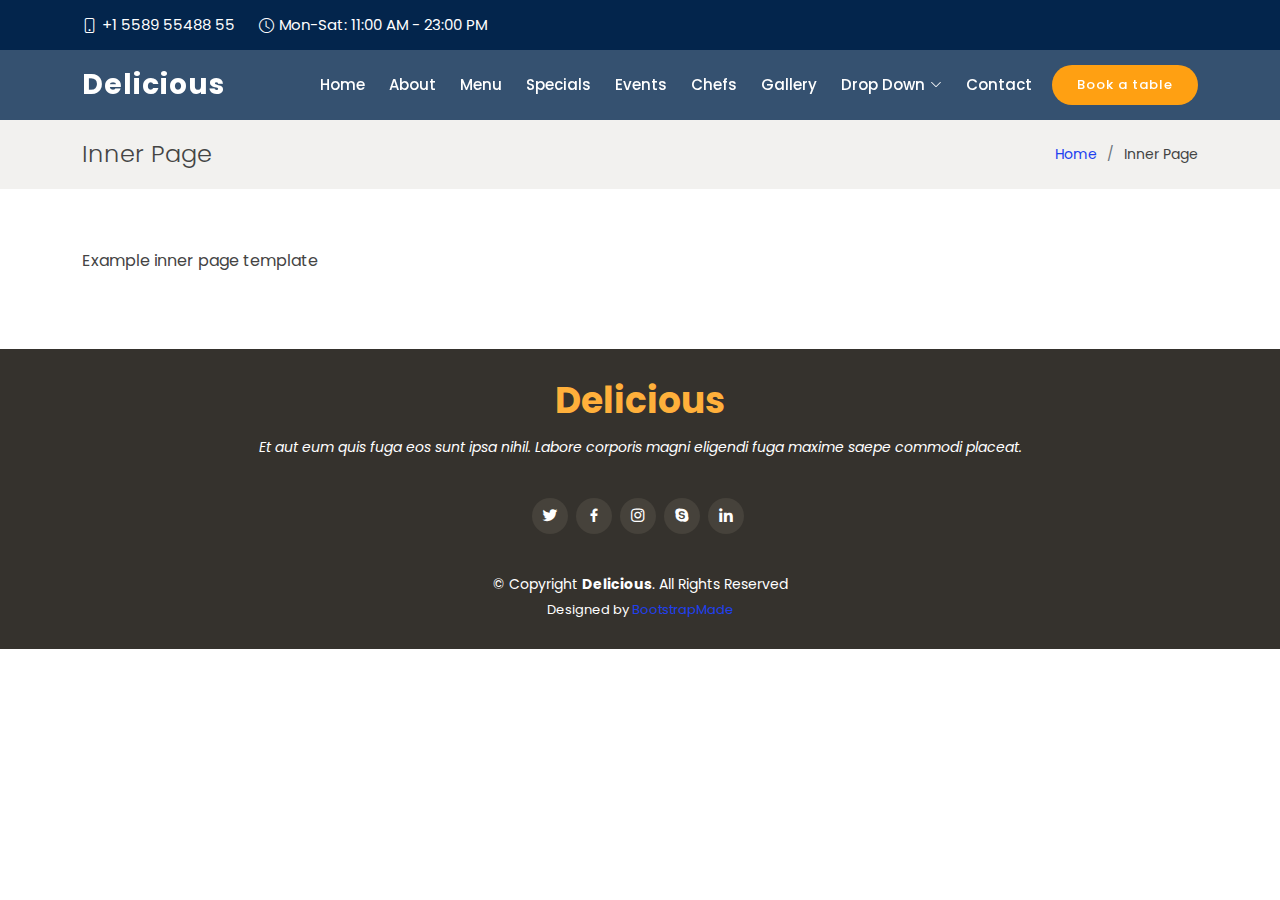
<file: inner-page.html>
<!DOCTYPE html>
<html lang="en">

<head>
  <meta charset="utf-8">
  <meta content="width=device-width, initial-scale=1.0" name="viewport">

  <title>Inner Page - Delicious Bootstrap Template</title>
  <meta content="" name="description">
  <meta content="" name="keywords">

  <!-- Favicons -->
  <link href="assets/img/favicon.png" rel="icon">
  <link href="assets/img/apple-touch-icon.png" rel="apple-touch-icon">

  <!-- Google Fonts -->
  <link href="https://fonts.googleapis.com/css?family=Poppins:300,300i,400,400i,600,600i,700,700i|Satisfy|Comic+Neue:300,300i,400,400i,700,700i" rel="stylesheet">

  <!-- Vendor CSS Files -->
  <link href="assets/vendor/animate.css/animate.min.css" rel="stylesheet">
  <link href="assets/vendor/bootstrap/css/bootstrap.min.css" rel="stylesheet">
  <link href="assets/vendor/bootstrap-icons/bootstrap-icons.css" rel="stylesheet">
  <link href="assets/vendor/boxicons/css/boxicons.min.css" rel="stylesheet">
  <link href="assets/vendor/glightbox/css/glightbox.min.css" rel="stylesheet">
  <link href="assets/vendor/swiper/swiper-bundle.min.css" rel="stylesheet">

  <!-- Template Main CSS File -->
  <link href="assets/css/style.css" rel="stylesheet">

  <!-- =======================================================
  * Template Name: Delicious - v4.2.0
  * Template URL: https://bootstrapmade.com/delicious-free-restaurant-bootstrap-theme/
  * Author: BootstrapMade.com
  * License: https://bootstrapmade.com/license/
  ======================================================== -->
</head>

<body>

  <!-- ======= Top Bar ======= -->
  <section id="topbar" class="d-flex align-items-center fixed-top ">
    <div class="container-fluid container-xl d-flex align-items-center justify-content-center justify-content-lg-start">
      <i class="bi bi-phone d-flex align-items-center"><span>+1 5589 55488 55</span></i>
      <i class="bi bi-clock ms-4 d-none d-lg-flex align-items-center"><span>Mon-Sat: 11:00 AM - 23:00 PM</span></i>
    </div>
  </section>

  <!-- ======= Header ======= -->
  <header id="header" class="fixed-top d-flex align-items-center ">
    <div class="container-fluid container-xl d-flex align-items-center justify-content-between">

      <div class="logo me-auto">
        <h1><a href="index.html">Delicious</a></h1>
        <!-- Uncomment below if you prefer to use an image logo -->
        <!-- <a href="index.html"><img src="assets/img/logo.png" alt="" class="img-fluid"></a>-->
      </div>

      <nav id="navbar" class="navbar order-last order-lg-0">
        <ul>
          <li><a class="nav-link scrollto " href="#hero">Home</a></li>
          <li><a class="nav-link scrollto" href="#about">About</a></li>
          <li><a class="nav-link scrollto" href="#menu">Menu</a></li>
          <li><a class="nav-link scrollto" href="#specials">Specials</a></li>
          <li><a class="nav-link scrollto" href="#events">Events</a></li>
          <li><a class="nav-link scrollto" href="#chefs">Chefs</a></li>
          <li><a class="nav-link scrollto" href="#gallery">Gallery</a></li>
          <li class="dropdown"><a href="#"><span>Drop Down</span> <i class="bi bi-chevron-down"></i></a>
            <ul>
              <li><a href="#">Drop Down 1</a></li>
              <li class="dropdown"><a href="#"><span>Deep Drop Down</span> <i class="bi bi-chevron-right"></i></a>
                <ul>
                  <li><a href="#">Deep Drop Down 1</a></li>
                  <li><a href="#">Deep Drop Down 2</a></li>
                  <li><a href="#">Deep Drop Down 3</a></li>
                  <li><a href="#">Deep Drop Down 4</a></li>
                  <li><a href="#">Deep Drop Down 5</a></li>
                </ul>
              </li>
              <li><a href="#">Drop Down 2</a></li>
              <li><a href="#">Drop Down 3</a></li>
              <li><a href="#">Drop Down 4</a></li>
            </ul>
          </li>
          <li><a class="nav-link scrollto" href="#contact">Contact</a></li>
        </ul>
        <i class="bi bi-list mobile-nav-toggle"></i>
      </nav><!-- .navbar -->

      <a href="#book-a-table" class="book-a-table-btn scrollto">Book a table</a>

    </div>
  </header><!-- End Header -->

  <main id="main">

    <!-- ======= Breadcrumbs Section ======= -->
    <section class="breadcrumbs">
      <div class="container">

        <div class="d-flex justify-content-between align-items-center">
          <h2>Inner Page</h2>
          <ol>
            <li><a href="index.html">Home</a></li>
            <li>Inner Page</li>
          </ol>
        </div>

      </div>
    </section><!-- End Breadcrumbs Section -->

    <section class="inner-page">
      <div class="container">
        <p>
          Example inner page template
        </p>
      </div>
    </section>

  </main><!-- End #main -->

  <!-- ======= Footer ======= -->
  <footer id="footer">
    <div class="container">
      <h3>Delicious</h3>
      <p>Et aut eum quis fuga eos sunt ipsa nihil. Labore corporis magni eligendi fuga maxime saepe commodi placeat.</p>
      <div class="social-links">
        <a href="#" class="twitter"><i class="bx bxl-twitter"></i></a>
        <a href="#" class="facebook"><i class="bx bxl-facebook"></i></a>
        <a href="#" class="instagram"><i class="bx bxl-instagram"></i></a>
        <a href="#" class="google-plus"><i class="bx bxl-skype"></i></a>
        <a href="#" class="linkedin"><i class="bx bxl-linkedin"></i></a>
      </div>
      <div class="copyright">
        &copy; Copyright <strong><span>Delicious</span></strong>. All Rights Reserved
      </div>
      <div class="credits">
        <!-- All the links in the footer should remain intact. -->
        <!-- You can delete the links only if you purchased the pro version. -->
        <!-- Licensing information: https://bootstrapmade.com/license/ -->
        <!-- Purchase the pro version with working PHP/AJAX contact form: https://bootstrapmade.com/delicious-free-restaurant-bootstrap-theme/ -->
        Designed by <a href="https://bootstrapmade.com/">BootstrapMade</a>
      </div>
    </div>
  </footer><!-- End Footer -->

  <a href="#" class="back-to-top d-flex align-items-center justify-content-center"><i class="bi bi-arrow-up-short"></i></a>

  <!-- Vendor JS Files -->
  <script src="assets/vendor/bootstrap/js/bootstrap.bundle.min.js"></script>
  <script src="assets/vendor/glightbox/js/glightbox.min.js"></script>
  <script src="assets/vendor/isotope-layout/isotope.pkgd.min.js"></script>
  <script src="assets/vendor/php-email-form/validate.js"></script>
  <script src="assets/vendor/swiper/swiper-bundle.min.js"></script>

  <!-- Template Main JS File -->
  <script src="assets/js/main.js"></script>

</body>

</html>
</file>
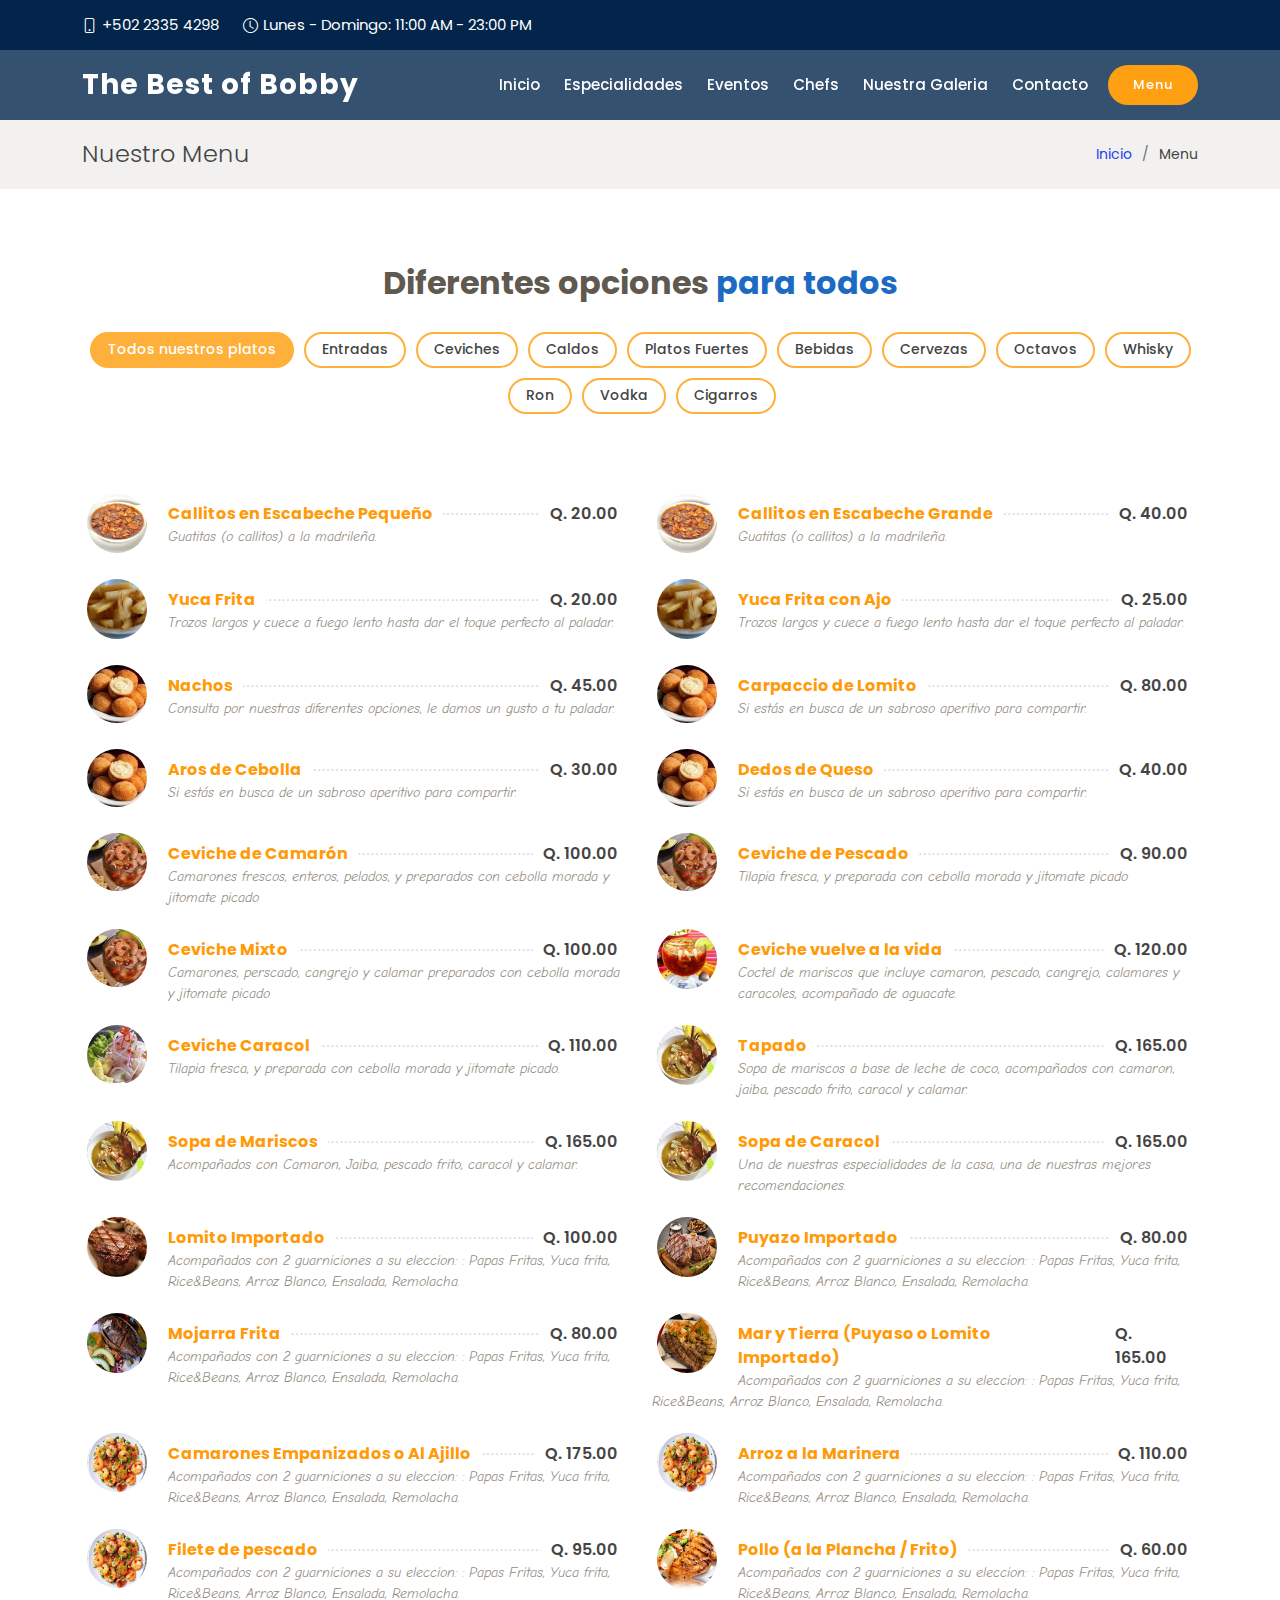
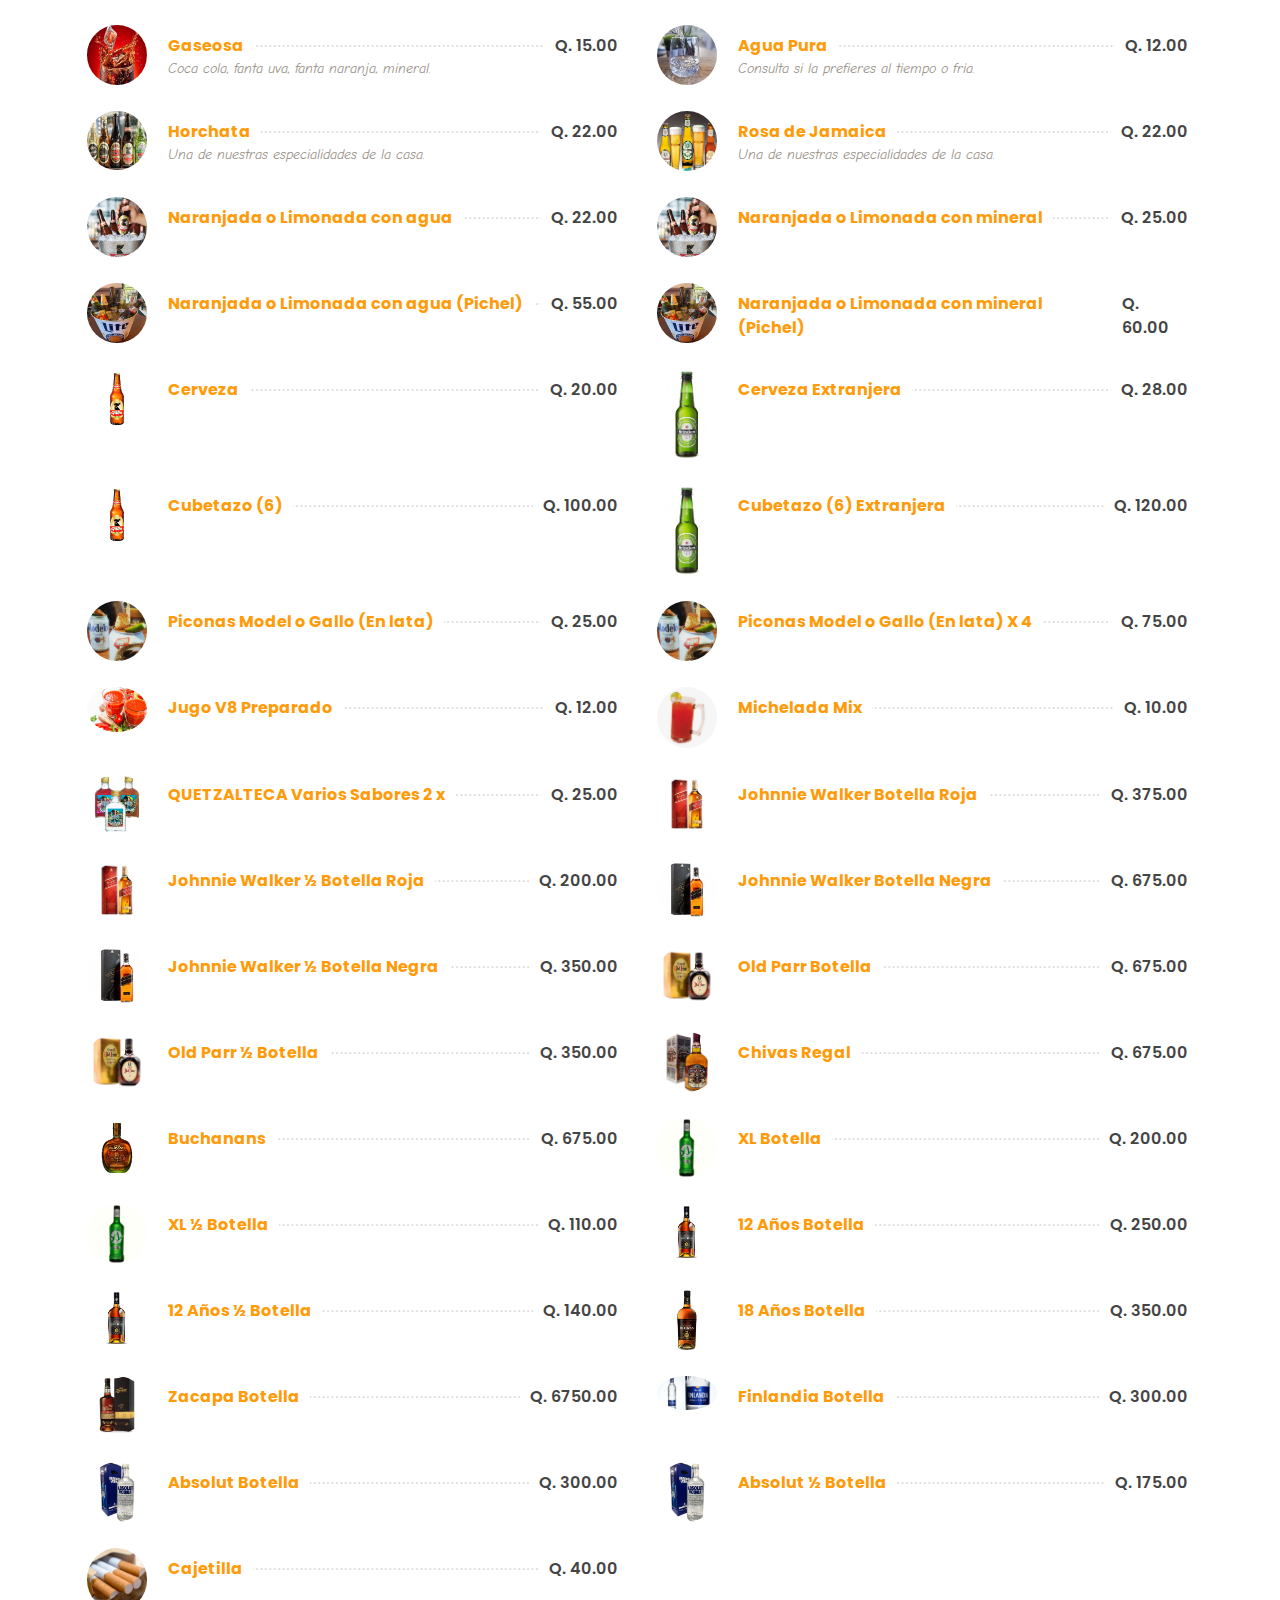
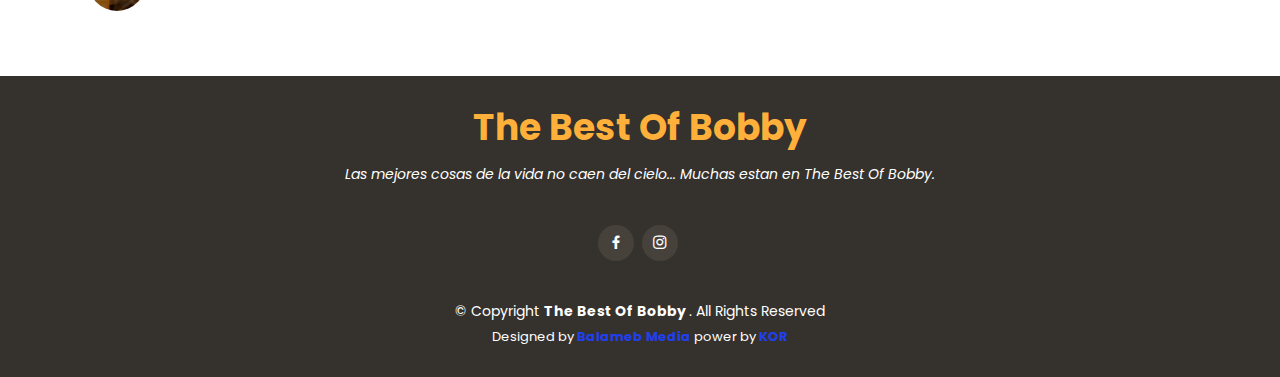
<file: menu.html>
<!DOCTYPE html>
<html lang="en">

<head>
  <meta charset="utf-8">
  <meta content="width=device-width, initial-scale=1.0" name="viewport">

  <title>The Best of Bobby</title>
  <meta content="" name="description">
  <meta content="" name="keywords">

  <!-- Favicons -->
  <link href="assets/img/favicon.png" rel="icon">
  <link href="assets/img/apple-touch-icon.png" rel="apple-touch-icon">

  <!-- Google Fonts -->
  <link href="https://fonts.googleapis.com/css?family=Poppins:300,300i,400,400i,600,600i,700,700i|Satisfy|Comic+Neue:300,300i,400,400i,700,700i" rel="stylesheet">

  <!-- Vendor CSS Files -->
  <link href="assets/vendor/animate.css/animate.min.css" rel="stylesheet">
  <link href="assets/vendor/bootstrap/css/bootstrap.min.css" rel="stylesheet">
  <link href="assets/vendor/bootstrap-icons/bootstrap-icons.css" rel="stylesheet">
  <link href="assets/vendor/boxicons/css/boxicons.min.css" rel="stylesheet">
  <link href="assets/vendor/glightbox/css/glightbox.min.css" rel="stylesheet">
  <link href="assets/vendor/swiper/swiper-bundle.min.css" rel="stylesheet">

  <!-- Template Main CSS File -->
  <link href="assets/css/style.css" rel="stylesheet">

  <!-- =======================================================
  * Template Name: Delicious - v4.2.0
  * Template URL: https://bootstrapmade.com/delicious-free-restaurant-bootstrap-theme/
  * Author: BootstrapMade.com
  * License: https://bootstrapmade.com/license/
  ======================================================== -->
</head>

<body>

  <!-- ======= Top Bar ======= -->
  <section id="topbar" class="d-flex align-items-center fixed-top ">
    <div class="container-fluid container-xl d-flex align-items-center justify-content-center justify-content-lg-start">
      <i class="bi bi-phone d-flex align-items-center"><span>+502 2335 4298</span></i>
      <i class="bi bi-clock ms-4 d-none d-lg-flex align-items-center"><span>Lunes - Domingo: 11:00 AM - 23:00 PM</span></i>
    </div>
  </section>

  <!-- ======= Header ======= -->
  <header id="header" class="fixed-top d-flex align-items-center ">
    <div class="container-fluid container-xl d-flex align-items-center justify-content-between">

      <div class="logo me-auto">
        <h1><a href="index.html">The Best of Bobby</a></h1>
        <!-- Uncomment below if you prefer to use an image logo -->
        <!-- <a href="index.html"><img src="assets/img/logo.png" alt="" class="img-fluid"></a>-->
      </div>

      <nav id="navbar" class="navbar order-last order-lg-0">
        <ul>
          <li><a class="nav-link scrollto" href="index.html">Inicio</a></li>
          <!-- <li><a class="nav-link scrollto" href="index.html#about">¿Sobre Nosotros?</a></li>-->
          <!-- <li><a class="nav-link scrollto" href="#menu">Menu</a></li> -->
          <li><a class="nav-link scrollto" href="#specials">Especialidades</a></li>
          <li><a class="nav-link scrollto" href="index.html#events">Eventos</a></li>
          <li><a class="nav-link scrollto" href="#chefs">Chefs</a></li>
          <li><a class="nav-link scrollto" href="index.html#gallery">Nuestra Galeria</a></li>
          <!-- <li class="dropdown"><a href="#"><span>Drop Down</span> <i class="bi bi-chevron-down"></i></a> 
            <ul>
              <li><a href="#">Drop Down 1</a></li>
              <li class="dropdown"><a href="#"><span>Deep Drop Down</span> <i class="bi bi-chevron-right"></i></a>
                <ul>
                  <li><a href="#">Deep Drop Down 1</a></li>
                  <li><a href="#">Deep Drop Down 2</a></li>
                  <li><a href="#">Deep Drop Down 3</a></li>
                  <li><a href="#">Deep Drop Down 4</a></li>
                  <li><a href="#">Deep Drop Down 5</a></li>
                </ul>
              </li>
              <li><a href="#">Drop Down 2</a></li>
              <li><a href="#">Drop Down 3</a></li>
              <li><a href="#">Drop Down 4</a></li>
            </ul>
          </li> -->
          <li><a class="nav-link scrollto" href="index.html#contact">Contacto</a></li>
        </ul>
        <i class="bi bi-list mobile-nav-toggle"></i>
      </nav><!-- .navbar -->

      <a href="#menu" class="book-a-table-btn scrollto">Menu</a>

    </div>
  </header><!-- End Header -->

  <main id="main">

    <!-- ======= Breadcrumbs Section ======= -->
    <section class="breadcrumbs">
      <div class="container">

        <div class="d-flex justify-content-between align-items-center">
          <h2>Nuestro Menu</h2>
          <ol>
            <li><a href="index.html">Inicio</a></li>
            <li>Menu</li>
          </ol>
        </div>

      </div>
    </section><!-- End Breadcrumbs Section -->

    <!-- ======= Menu Section ======= -->
    <section id="menu" class="menu">
      <div class="container">

        <div class="section-title">
          <h2>Diferentes opciones <span>para todos</span></h2>
        </div>

        <div class="row">
          <div class="col-lg-12 d-flex justify-content-center">
            <ul id="menu-flters">
              <li data-filter="*" class="filter-active">Todos nuestros platos</li>
              <li data-filter=".filter-starters">Entradas</li>
              <li data-filter=".filter-seafood">Ceviches</li>
              <li data-filter=".filter-caldos">Caldos</li>
              <li data-filter=".filter-specialty">Platos Fuertes</li>
              <li data-filter=".filter-bebidas">Bebidas</li>
              <li data-filter=".filter-cerveza">Cervezas</li>
              <li data-filter=".filter-octavo">Octavos</li>
              <li data-filter=".filter-whisky">Whisky</li>
              <li data-filter=".filter-ron">Ron</li>
              <li data-filter=".filter-vodka">Vodka</li>
              <li data-filter=".filter-cigarros">Cigarros</li>
            </ul>            
          </div>
        </div>
        <br/>
        <br/>

        <div class="row menu-container" data-aos="fade-up" data-aos-delay="200">

          <div class="col-lg-6 menu-item filter-starters">
            <img src="assets/img/menu/callitos.JPG" class="menu-img" alt="">
            <div class="menu-content">
              <a href="#">Callitos en Escabeche Pequeño</a><span>Q. 20.00</span>
            </div>
            <div class="menu-ingredients">
              Guatitas (o callitos) a la madrileña.
            </div>
          </div>

          <div class="col-lg-6 menu-item filter-starters">
            <img src="assets/img/menu/callitos.JPG" class="menu-img" alt="">
            <div class="menu-content">
              <a href="#">Callitos en Escabeche Grande</a><span>Q. 40.00</span>
            </div>
            <div class="menu-ingredients">
              Guatitas (o callitos) a la madrileña.
            </div>
          </div>

          <div class="col-lg-6 menu-item filter-starters">
            <img src="assets/img/menu/yuca-frita.jpg" class="menu-img" alt="">
            <div class="menu-content">
              <a href="#">Yuca Frita</a><span>Q. 20.00</span>
            </div>
            <div class="menu-ingredients">
              Trozos largos y  cuece a fuego lento hasta dar el toque perfecto al paladar.
            </div>
          </div>

          <div class="col-lg-6 menu-item filter-starters">
            <img src="assets/img/menu/yuca-frita.jpg" class="menu-img" alt="">
            <div class="menu-content">
              <a href="#">Yuca Frita con Ajo</a><span>Q. 25.00</span>
            </div>
            <div class="menu-ingredients">
              Trozos largos y  cuece a fuego lento hasta dar el toque perfecto al paladar.
            </div>
          </div>

          <div class="col-lg-6 menu-item filter-starters">
            <img src="assets/img/menu/bolas-yuca.jpg" class="menu-img" alt="">
            <div class="menu-content">
              <a href="#">Nachos</a><span>Q. 45.00</span>
            </div>
            <div class="menu-ingredients">
              Consulta por nuestras diferentes opciones, le damos un gusto a tu paladar.
            </div>
          </div>

          <div class="col-lg-6 menu-item filter-starters">
            <img src="assets/img/menu/bolas-yuca.jpg" class="menu-img" alt="">
            <div class="menu-content">
              <a href="#">Carpaccio de Lomito</a><span>Q. 80.00</span>
            </div>
            <div class="menu-ingredients">
              Si estás en busca de un sabroso aperitivo para compartir.
            </div>
          </div>

          <div class="col-lg-6 menu-item filter-starters">
            <img src="assets/img/menu/bolas-yuca.jpg" class="menu-img" alt="">
            <div class="menu-content">
              <a href="#">Aros de Cebolla</a><span>Q. 30.00</span>
            </div>
            <div class="menu-ingredients">
              Si estás en busca de un sabroso aperitivo para compartir.
            </div>
          </div>

          <div class="col-lg-6 menu-item filter-starters">
            <img src="assets/img/menu/bolas-yuca.jpg" class="menu-img" alt="">
            <div class="menu-content">
              <a href="#">Dedos de Queso</a><span>Q. 40.00</span>
            </div>
            <div class="menu-ingredients">
              Si estás en busca de un sabroso aperitivo para compartir.
            </div>
          </div>

          <div class="col-lg-6 menu-item filter-seafood">
            <img src="assets/img/menu/ceviche-camaron.JPG" class="menu-img" alt="">
            <div class="menu-content">
              <a href="#">Ceviche de Camarón</a><span>Q. 100.00</span>
            </div>
            <div class="menu-ingredients">
              Camarones frescos, enteros, pelados, y preparados con cebolla morada y jitomate picado
            </div>
          </div>

          <div class="col-lg-6 menu-item filter-seafood">
            <img src="assets/img/menu/ceviche-camaron.JPG" class="menu-img" alt="">
            <div class="menu-content">
              <a href="#">Ceviche de Pescado</a><span>Q. 90.00</span>
            </div>
            <div class="menu-ingredients">
              Tilapia fresca, y preparada con cebolla morada y jitomate picado
            </div>
          </div>

          <div class="col-lg-6 menu-item filter-seafood">
            <img src="assets/img/menu/ceviche-camaron.JPG" class="menu-img" alt="">
            <div class="menu-content">
              <a href="#">Ceviche Mixto</a><span>Q. 100.00</span>
            </div>
            <div class="menu-ingredients">
              Camarones, perscado, cangrejo y calamar preparados con cebolla morada y jitomate picado
            </div>
          </div>

          <div class="col-lg-6 menu-item filter-seafood">
            <img src="assets/img/menu/ceviche-vuelvealavida.JPG" class="menu-img" alt="">
            <div class="menu-content">
              <a href="#">Ceviche vuelve a la vida</a><span>Q. 120.00</span>
            </div>
            <div class="menu-ingredients">
              Coctel de mariscos que incluye camaron, pescado, cangrejo, calamares y caracoles, acompañado de aguacate.
            </div>
          </div>

          <div class="col-lg-6 menu-item filter-seafood">
            <img src="assets/img/menu/ceviche-peruano.JPG" class="menu-img" alt="">
            <div class="menu-content">
              <a href="#">Ceviche Caracol</a><span>Q. 110.00</span>
            </div>
            <div class="menu-ingredients">
              Tilapia fresca, y preparada con cebolla morada y jitomate picado.
            </div>
          </div>

          <div class="col-lg-6 menu-item filter-caldos">
            <img src="assets/img/menu/tapado.JPG" class="menu-img" alt="">
            <div class="menu-content">
              <a href="#">Tapado</a><span>Q. 165.00</span>
            </div>
            <div class="menu-ingredients">
              Sopa de mariscos a base de leche de coco, acompañados con camaron, jaiba, pescado frito, caracol y calamar.
            </div>
          </div> 

          <div class="col-lg-6 menu-item filter-caldos">
            <img src="assets/img/menu/tapado.JPG" class="menu-img" alt="">
            <div class="menu-content">
              <a href="#">Sopa de Mariscos</a><span>Q. 165.00</span>
            </div>
            <div class="menu-ingredients">
              Acompañados con Camaron, Jaiba, pescado frito, caracol y calamar.
            </div>
          </div> 

          <div class="col-lg-6 menu-item filter-caldos">
            <img src="assets/img/menu/tapado.JPG" class="menu-img" alt="">
            <div class="menu-content">
              <a href="#">Sopa de Caracol</a><span>Q. 165.00</span>
            </div>
            <div class="menu-ingredients">
              Una de nuestras especialidades de la casa, una de nuestras mejores recomendaciones.
            </div>
          </div>           

          <div class="col-lg-6 menu-item filter-specialty">
            <img src="assets/img/menu/lomito.JPG" class="menu-img" alt="">
            <div class="menu-content">
              <a href="#">Lomito Importado</a><span>Q. 100.00</span>
            </div>
            <div class="menu-ingredients">
              Acompañados con 2 guarniciones a su eleccion: : Papas Fritas, Yuca frita, Rice&Beans, Arroz Blanco, Ensalada, Remolacha.
            </div>
          </div>                           

          <div class="col-lg-6 menu-item filter-specialty">
            <img src="assets/img/menu/puyazo.JPG" class="menu-img" alt="">
            <div class="menu-content">
              <a href="#">Puyazo Importado</a><span>Q. 80.00</span>
            </div>
            <div class="menu-ingredients">
              Acompañados con 2 guarniciones a su eleccion: : Papas Fritas, Yuca frita, Rice&Beans, Arroz Blanco, Ensalada, Remolacha.
            </div>
          </div>          

          <div class="col-lg-6 menu-item filter-specialty">
            <img src="assets/img/menu/mojarra.JPG" class="menu-img" alt="">
            <div class="menu-content">
              <a href="#">Mojarra Frita</a><span>Q. 80.00</span>
            </div>
            <div class="menu-ingredients">
              Acompañados con 2 guarniciones a su eleccion: : Papas Fritas, Yuca frita, Rice&Beans, Arroz Blanco, Ensalada, Remolacha.
            </div>
          </div>

          <div class="col-lg-6 menu-item filter-specialty">
            <img src="assets/img/menu/marytierra.JPG" class="menu-img" alt="">
            <div class="menu-content">
              <a href="#">Mar y Tierra (Puyaso o Lomito Importado)</a><span>Q. 165.00</span>
            </div>
            <div class="menu-ingredients">
              Acompañados con 2 guarniciones a su eleccion: : Papas Fritas, Yuca frita, Rice&Beans, Arroz Blanco, Ensalada, Remolacha.
            </div>
          </div>

          <div class="col-lg-6 menu-item filter-specialty">
            <img src="assets/img/menu/camaronesalajillo.JPG" class="menu-img" alt="">
            <div class="menu-content">
              <a href="#">Camarones Empanizados o Al Ajillo</a><span>Q. 175.00</span>
            </div>
            <div class="menu-ingredients">
              Acompañados con 2 guarniciones a su eleccion: : Papas Fritas, Yuca frita, Rice&Beans, Arroz Blanco, Ensalada, Remolacha.
            </div>
          </div>

          <div class="col-lg-6 menu-item filter-specialty">
            <img src="assets/img/menu/camaronesalajillo.JPG" class="menu-img" alt="">
            <div class="menu-content">
              <a href="#">Arroz a la Marinera</a><span>Q. 110.00</span>
            </div>
            <div class="menu-ingredients">
              Acompañados con 2 guarniciones a su eleccion: : Papas Fritas, Yuca frita, Rice&Beans, Arroz Blanco, Ensalada, Remolacha.
            </div>
          </div>

          <div class="col-lg-6 menu-item filter-specialty">
            <img src="assets/img/menu/camaronesalajillo.JPG" class="menu-img" alt="">
            <div class="menu-content">
              <a href="#">Filete de pescado</a><span>Q. 95.00</span>
            </div>
            <div class="menu-ingredients">
              Acompañados con 2 guarniciones a su eleccion: : Papas Fritas, Yuca frita, Rice&Beans, Arroz Blanco, Ensalada, Remolacha.
            </div>
          </div>

          <div class="col-lg-6 menu-item filter-specialty">
            <img src="assets/img/menu/polloalaplancha.JPG" class="menu-img" alt="">
            <div class="menu-content">
              <a href="#">Pollo (a la Plancha / Frito)</a><span>Q. 60.00</span>
            </div>
            <div class="menu-ingredients">
              Acompañados con 2 guarniciones a su eleccion: : Papas Fritas, Yuca frita, Rice&Beans, Arroz Blanco, Ensalada, Remolacha.
            </div>
          </div>

          <div class="col-lg-6 menu-item filter-bebidas">
            <img src="assets/img/menu/gaseosas.JPG" class="menu-img" alt="">
            <div class="menu-content">
              <a href="#">Gaseosa</a><span>Q. 15.00</span>
            </div>
            <div class="menu-ingredients">
              Coca cola, fanta uva, fanta naranja, mineral.
            </div>
          </div>

          <div class="col-lg-6 menu-item filter-bebidas">
            <img src="assets/img/menu/aguapura.JPG" class="menu-img" alt="">
            <div class="menu-content">
              <a href="#">Agua Pura</a><span>Q. 12.00</span>
            </div>
            <div class="menu-ingredients">
              Consulta si la prefieres al tiempo o fria.
            </div>
          </div>

          <div class="col-lg-6 menu-item filter-bebidas">
            <img src="assets/img/menu/cerveza.JPG" class="menu-img" alt="">
            <div class="menu-content">
              <a href="#">Horchata</a><span>Q. 22.00</span>
            </div>
            <div class="menu-ingredients">
              Una de nuestras especialidades de la casa.
            </div>
          </div>

          <div class="col-lg-6 menu-item filter-bebidas">
            <img src="assets/img/menu/cervezaextranjera.JPG" class="menu-img" alt="">
            <div class="menu-content">
              <a href="#">Rosa de Jamaica</a><span>Q. 22.00</span>
            </div>
            <div class="menu-ingredients">
              Una de nuestras especialidades de la casa.
            </div>
          </div>

          <div class="col-lg-6 menu-item filter-bebidas">
            <img src="assets/img/menu/cubetazo.JPG" class="menu-img" alt="">
            <div class="menu-content">
              <a href="#">Naranjada o Limonada con agua</a><span>Q. 22.00</span>
            </div>
            <div class="menu-ingredients">
              
            </div>
          </div>

          <div class="col-lg-6 menu-item filter-bebidas">
            <img src="assets/img/menu/cubetazo.JPG" class="menu-img" alt="">
            <div class="menu-content">
              <a href="#">Naranjada o Limonada con mineral</a><span>Q. 25.00</span>
            </div>
            <div class="menu-ingredients">
              
            </div>
          </div>

          <div class="col-lg-6 menu-item filter-bebidas">
            <img src="assets/img/menu/cubetazoextranjera.JPG" class="menu-img" alt="">
            <div class="menu-content">
              <a href="#">Naranjada o Limonada con agua (Pichel)</a><span>Q. 55.00</span>
            </div>
            <div class="menu-ingredients">
              
            </div>
          </div>

          <div class="col-lg-6 menu-item filter-bebidas">
            <img src="assets/img/menu/cubetazoextranjera.JPG" class="menu-img" alt="">
            <div class="menu-content">
              <a href="#">Naranjada o Limonada con mineral (Pichel)</a><span>Q. 60.00</span>
            </div>
            <div class="menu-ingredients">
              
            </div>
          </div>

          <div class="col-lg-6 menu-item filter-cerveza">
            <img src="assets/img/menu/cervezagallo.jpg" class="menu-img" alt="">
            <div class="menu-content">
              <a href="#">Cerveza</a><span>Q. 20.00</span>
            </div>
            <div class="menu-ingredients">
              
            </div>
          </div>

          <div class="col-lg-6 menu-item filter-cerveza">
            <img src="assets/img/menu/cervezaheineken.jpg" class="menu-img" alt="">
            <div class="menu-content">
              <a href="#">Cerveza Extranjera</a><span>Q. 28.00</span>
            </div>
            <div class="menu-ingredients">
              
            </div>
          </div>

          <div class="col-lg-6 menu-item filter-cerveza">
            <img src="assets/img/menu/cervezagallo.jpg" class="menu-img" alt="">
            <div class="menu-content">
              <a href="#">Cubetazo (6)</a><span>Q. 100.00</span>
            </div>
            <div class="menu-ingredients">
              
            </div>
          </div>

          <div class="col-lg-6 menu-item filter-cerveza">
            <img src="assets/img/menu/cervezaheineken.jpg" class="menu-img" alt="">
            <div class="menu-content">
              <a href="#">Cubetazo (6) Extranjera</a><span>Q. 120.00</span>
            </div>
            <div class="menu-ingredients">
              
            </div>
          </div>

          <div class="col-lg-6 menu-item filter-cerveza">
            <img src="assets/img/menu/piconasgallomodelo.jpg" class="menu-img" alt="">
            <div class="menu-content">
              <a href="#">Piconas Model o Gallo (En lata)</a><span>Q. 25.00</span>
            </div>
            <div class="menu-ingredients">
              
            </div>
          </div>

          <div class="col-lg-6 menu-item filter-cerveza">
            <img src="assets/img/menu/piconasgallomodelo.jpg" class="menu-img" alt="">
            <div class="menu-content">
              <a href="#">Piconas Model o Gallo (En lata) X 4</a><span>Q. 75.00</span>
            </div>
            <div class="menu-ingredients">
              
            </div>
          </div>

          <div class="col-lg-6 menu-item filter-cerveza">
            <img src="assets/img/menu/v8preparado.jpg" class="menu-img" alt="">
            <div class="menu-content">
              <a href="#">Jugo V8 Preparado</a><span>Q. 12.00</span>
            </div>
            <div class="menu-ingredients">
              
            </div>
          </div>

          <div class="col-lg-6 menu-item filter-cerveza">
            <img src="assets/img/menu/micheladamix.jpg" class="menu-img" alt="">
            <div class="menu-content">
              <a href="#">Michelada Mix</a><span>Q. 10.00</span>
            </div>
            <div class="menu-ingredients">
              
            </div>
          </div>

          <div class="col-lg-6 menu-item filter-octavo">
            <img src="assets/img/menu/quetzalteca.jpg" class="menu-img" alt="">
            <div class="menu-content">
              <a href="#">QUETZALTECA Varios Sabores 2 x</a><span>Q. 25.00</span>
            </div>
            <div class="menu-ingredients">
              
            </div>
          </div>

          <div class="col-lg-6 menu-item filter-whisky">
            <img src="assets/img/menu/johnniewalkerred.jpg" class="menu-img" alt="">
            <div class="menu-content">
              <a href="#">Johnnie Walker Botella Roja</a><span>Q. 375.00</span>
            </div>
            <div class="menu-ingredients">
              
            </div>
          </div>

          <div class="col-lg-6 menu-item filter-whisky">
            <img src="assets/img/menu/johnniewalkerred.jpg" class="menu-img" alt="">
            <div class="menu-content">
              <a href="#">Johnnie Walker ½ Botella Roja</a><span>Q. 200.00</span>
            </div>
            <div class="menu-ingredients">
              
            </div>
          </div>

          <div class="col-lg-6 menu-item filter-whisky">
            <img src="assets/img/menu/johnniewalkerblack.jpg" class="menu-img" alt="">
            <div class="menu-content">
              <a href="#">Johnnie Walker Botella Negra</a><span>Q. 675.00</span>
            </div>
            <div class="menu-ingredients">
              
            </div>
          </div>

          <div class="col-lg-6 menu-item filter-whisky">
            <img src="assets/img/menu/johnniewalkerblack.jpg" class="menu-img" alt="">
            <div class="menu-content">
              <a href="#">Johnnie Walker ½ Botella Negra</a><span>Q. 350.00</span>
            </div>
            <div class="menu-ingredients">
              
            </div>
          </div>

          <div class="col-lg-6 menu-item filter-whisky">
            <img src="assets/img/menu/old parr.jpg" class="menu-img" alt="">
            <div class="menu-content">
              <a href="#">Old Parr Botella</a><span>Q. 675.00</span>
            </div>
            <div class="menu-ingredients">
              
            </div>
          </div>

          <div class="col-lg-6 menu-item filter-whisky">
            <img src="assets/img/menu/old parr.jpg" class="menu-img" alt="">
            <div class="menu-content">
              <a href="#">Old Parr ½  Botella</a><span>Q. 350.00</span>
            </div>
            <div class="menu-ingredients">
              
            </div>
          </div>

          <div class="col-lg-6 menu-item filter-whisky">
            <img src="assets/img/menu/chivas.jpg" class="menu-img" alt="">
            <div class="menu-content">
              <a href="#">Chivas Regal</a><span>Q. 675.00</span>
            </div>
            <div class="menu-ingredients">
              
            </div>
          </div>

          <div class="col-lg-6 menu-item filter-whisky">
            <img src="assets/img/menu/Buchanans.jpg" class="menu-img" alt="">
            <div class="menu-content">
              <a href="#">Buchanans</a><span>Q. 675.00</span>
            </div>
            <div class="menu-ingredients">
              
            </div>
          </div>

          <div class="col-lg-6 menu-item filter-ron">
            <img src="assets/img/menu/ronxl.jpg" class="menu-img" alt="">
            <div class="menu-content">
              <a href="#">XL Botella</a><span>Q. 200.00</span>
            </div>
            <div class="menu-ingredients">
              
            </div>
          </div>

          <div class="col-lg-6 menu-item filter-ron">
            <img src="assets/img/menu/ronxl.jpg" class="menu-img" alt="">
            <div class="menu-content">
              <a href="#">XL ½  Botella</a><span>Q. 110.00</span>
            </div>
            <div class="menu-ingredients">
              
            </div>
          </div>

          <div class="col-lg-6 menu-item filter-ron">
            <img src="assets/img/menu/ron12.jpg" class="menu-img" alt="">
            <div class="menu-content">
              <a href="#">12 Años Botella</a><span>Q. 250.00</span>
            </div>
            <div class="menu-ingredients">
              
            </div>
          </div>

          <div class="col-lg-6 menu-item filter-ron">
            <img src="assets/img/menu/ron12.jpg" class="menu-img" alt="">
            <div class="menu-content">
              <a href="#">12 Años ½  Botella</a><span>Q. 140.00</span>
            </div>
            <div class="menu-ingredients">
              
            </div>
          </div>

          <div class="col-lg-6 menu-item filter-ron">
            <img src="assets/img/menu/ron18.jpg" class="menu-img" alt="">
            <div class="menu-content">
              <a href="#">18 Años Botella</a><span>Q. 350.00</span>
            </div>
            <div class="menu-ingredients">
              
            </div>
          </div>

          <div class="col-lg-6 menu-item filter-ron">
            <img src="assets/img/menu/botellazacapa.jpg" class="menu-img" alt="">
            <div class="menu-content">
              <a href="#">Zacapa  Botella</a><span>Q. 6750.00</span>
            </div>
            <div class="menu-ingredients">
              
            </div>
          </div>

          <div class="col-lg-6 menu-item filter-vodka">
            <img src="assets/img/menu/vodkafinlandia.jpg" class="menu-img" alt="">
            <div class="menu-content">
              <a href="#">Finlandia  Botella</a><span>Q. 300.00</span>
            </div>
            <div class="menu-ingredients">
              
            </div>
          </div>

          <div class="col-lg-6 menu-item filter-vodka">
            <img src="assets/img/menu/vodkaabsolut.jpg" class="menu-img" alt="">
            <div class="menu-content">
              <a href="#">Absolut  Botella</a><span>Q. 300.00</span>
            </div>
            <div class="menu-ingredients">
              
            </div>
          </div>

          <div class="col-lg-6 menu-item filter-vodka">
            <img src="assets/img/menu/vodkaabsolut.jpg" class="menu-img" alt="">
            <div class="menu-content">
              <a href="#">Absolut ½ Botella</a><span>Q. 175.00</span>
            </div>
            <div class="menu-ingredients">
              
            </div>
          </div>

          <div class="col-lg-6 menu-item filter-cigarros">
            <img src="assets/img/menu/cigarros.jpg" class="menu-img" alt="">
            <div class="menu-content">
              <a href="#">Cajetilla</a><span>Q. 40.00</span>
            </div>
            <div class="menu-ingredients">
              
            </div>
          </div>

        </div>       

      </div>

      </div>
    </section><!-- End Menu Section -->    

    <!-- ======= Specials Section ======= -->
    <!--<section id="specials" class="specials">
      <div class="container">

        <div class="section-title">
          <h2>Check our <span>Specials</span></h2>
          <p>Ut possimus qui ut temporibus culpa velit eveniet modi omnis est adipisci expedita at voluptas atque vitae autem.</p>
        </div>

        <div class="row">
          <div class="col-lg-3">
            <ul class="nav nav-tabs flex-column">
              <li class="nav-item">
                <a class="nav-link active show" data-bs-toggle="tab" href="#tab-1">Modi sit est</a>
              </li>
              <li class="nav-item">
                <a class="nav-link" data-bs-toggle="tab" href="#tab-2">Unde praesentium sed</a>
              </li>
              <li class="nav-item">
                <a class="nav-link" data-bs-toggle="tab" href="#tab-3">Pariatur explicabo vel</a>
              </li>
              <li class="nav-item">
                <a class="nav-link" data-bs-toggle="tab" href="#tab-4">Nostrum qui quasi</a>
              </li>
              <li class="nav-item">
                <a class="nav-link" data-bs-toggle="tab" href="#tab-5">Iusto ut expedita aut</a>
              </li>
            </ul>
          </div>
          <div class="col-lg-9 mt-4 mt-lg-0">
            <div class="tab-content">
              <div class="tab-pane active show" id="tab-1">
                <div class="row">
                  <div class="col-lg-8 details order-2 order-lg-1">
                    <h3>Architecto ut aperiam autem id</h3>
                    <p class="fst-italic">Qui laudantium consequatur laborum sit qui ad sapiente dila parde sonata raqer a videna mareta paulona marka</p>
                    <p>Et nobis maiores eius. Voluptatibus ut enim blanditiis atque harum sint. Laborum eos ipsum ipsa odit magni. Incidunt hic ut molestiae aut qui. Est repellat minima eveniet eius et quis magni nihil. Consequatur dolorem quaerat quos qui similique accusamus nostrum rem vero</p>
                  </div>
                  <div class="col-lg-4 text-center order-1 order-lg-2">
                    <img src="assets/img/specials-1.jpg" alt="" class="img-fluid">
                  </div>
                </div>
              </div>
              <div class="tab-pane" id="tab-2">
                <div class="row">
                  <div class="col-lg-8 details order-2 order-lg-1">
                    <h3>Et blanditiis nemo veritatis excepturi</h3>
                    <p class="fst-italic">Qui laudantium consequatur laborum sit qui ad sapiente dila parde sonata raqer a videna mareta paulona marka</p>
                    <p>Ea ipsum voluptatem consequatur quis est. Illum error ullam omnis quia et reiciendis sunt sunt est. Non aliquid repellendus itaque accusamus eius et velit ipsa voluptates. Optio nesciunt eaque beatae accusamus lerode pakto madirna desera vafle de nideran pal</p>
                  </div>
                  <div class="col-lg-4 text-center order-1 order-lg-2">
                    <img src="assets/img/specials-2.jpg" alt="" class="img-fluid">
                  </div>
                </div>
              </div>
              <div class="tab-pane" id="tab-3">
                <div class="row">
                  <div class="col-lg-8 details order-2 order-lg-1">
                    <h3>Impedit facilis occaecati odio neque aperiam sit</h3>
                    <p class="fst-italic">Eos voluptatibus quo. Odio similique illum id quidem non enim fuga. Qui natus non sunt dicta dolor et. In asperiores velit quaerat perferendis aut</p>
                    <p>Iure officiis odit rerum. Harum sequi eum illum corrupti culpa veritatis quisquam. Neque necessitatibus illo rerum eum ut. Commodi ipsam minima molestiae sed laboriosam a iste odio. Earum odit nesciunt fugiat sit ullam. Soluta et harum voluptatem optio quae</p>
                  </div>
                  <div class="col-lg-4 text-center order-1 order-lg-2">
                    <img src="assets/img/specials-3.jpg" alt="" class="img-fluid">
                  </div>
                </div>
              </div>
              <div class="tab-pane" id="tab-4">
                <div class="row">
                  <div class="col-lg-8 details order-2 order-lg-1">
                    <h3>Fuga dolores inventore laboriosam ut est accusamus laboriosam dolore</h3>
                    <p class="fst-italic">Totam aperiam accusamus. Repellat consequuntur iure voluptas iure porro quis delectus</p>
                    <p>Eaque consequuntur consequuntur libero expedita in voluptas. Nostrum ipsam necessitatibus aliquam fugiat debitis quis velit. Eum ex maxime error in consequatur corporis atque. Eligendi asperiores sed qui veritatis aperiam quia a laborum inventore</p>
                  </div>
                  <div class="col-lg-4 text-center order-1 order-lg-2">
                    <img src="assets/img/specials-4.jpg" alt="" class="img-fluid">
                  </div>
                </div>
              </div>
              <div class="tab-pane" id="tab-5">
                <div class="row">
                  <div class="col-lg-8 details order-2 order-lg-1">
                    <h3>Est eveniet ipsam sindera pad rone matrelat sando reda</h3>
                    <p class="fst-italic">Omnis blanditiis saepe eos autem qui sunt debitis porro quia.</p>
                    <p>Exercitationem nostrum omnis. Ut reiciendis repudiandae minus. Omnis recusandae ut non quam ut quod eius qui. Ipsum quia odit vero atque qui quibusdam amet. Occaecati sed est sint aut vitae molestiae voluptate vel</p>
                  </div>
                  <div class="col-lg-4 text-center order-1 order-lg-2">
                    <img src="assets/img/specials-5.jpg" alt="" class="img-fluid">
                  </div>
                </div>
              </div>
            </div>
          </div>
        </div>

      </div>
    </section>--> <!-- End Specials Section -->

    <!-- ======= Chefs Section ======= -->
    <!--<section id="chefs" class="chefs">
      <div class="container">

        <div class="section-title">
          <h2>Our Proffesional <span>Chefs</span></h2>
          <p>Ut possimus qui ut temporibus culpa velit eveniet modi omnis est adipisci expedita at voluptas atque vitae autem.</p>
        </div>

        <div class="row">

          <div class="col-lg-4 col-md-6">
            <div class="member">
              <div class="pic"><img src="assets/img/chefs/chefs-1.jpg" class="img-fluid" alt=""></div>
              <div class="member-info">
                <h4>Walter White</h4>
                <span>Master Chef</span>
                <div class="social">
                  <a href=""><i class="bi bi-twitter"></i></a>
                  <a href=""><i class="bi bi-facebook"></i></a>
                  <a href=""><i class="bi bi-instagram"></i></a>
                  <a href=""><i class="bi bi-linkedin"></i></a>
                </div>
              </div>
            </div>
          </div>

          <div class="col-lg-4 col-md-6">
            <div class="member">
              <div class="pic"><img src="assets/img/chefs/chefs-2.jpg" class="img-fluid" alt=""></div>
              <div class="member-info">
                <h4>Sarah Jhonson</h4>
                <span>Patissier</span>
                <div class="social">
                  <a href=""><i class="bi bi-twitter"></i></a>
                  <a href=""><i class="bi bi-facebook"></i></a>
                  <a href=""><i class="bi bi-instagram"></i></a>
                  <a href=""><i class="bi bi-linkedin"></i></a>
                </div>
              </div>
            </div>
          </div>

          <div class="col-lg-4 col-md-6">
            <div class="member">
              <div class="pic"><img src="assets/img/chefs/chefs-3.jpg" class="img-fluid" alt=""></div>
              <div class="member-info">
                <h4>William Anderson</h4>
                <span>Cook</span>
                <div class="social">
                  <a href=""><i class="bi bi-twitter"></i></a>
                  <a href=""><i class="bi bi-facebook"></i></a>
                  <a href=""><i class="bi bi-instagram"></i></a>
                  <a href=""><i class="bi bi-linkedin"></i></a>
                </div>
              </div>
            </div>
          </div>

        </div>

      </div>
    </section> --><!-- End Chefs Section -->

  <!-- ======= Footer ======= -->
  <footer id="footer">
    <div class="container">
      <h3>The Best Of Bobby</h3>
      <p>Las mejores cosas de la vida no caen del cielo... Muchas estan en The Best Of Bobby.</p>
      <div class="social-links">
        <!--<a href="#" class="twitter"><i class="bx bxl-twitter"></i></a> -->
        <a href="https://www.facebook.com/The-Best-Of-Bobby-Guate-102559745416170" class="facebook"><i class="bx bxl-facebook"></i></a>
        <a href="https://www.instagram.com/thebobgt/?hl=es" class="instagram"><i class="bx bxl-instagram"></i></a>
        <!--<a href="#" class="google-plus"><i class="bx bxl-skype"></i></a> -->
        <!--<a href="#" class="linkedin"><i class="bx bxl-linkedin"></i></a> -->
      </div>
      <div class="copyright">
        &copy; Copyright <strong><span> The Best Of Bobby </span></strong>. All Rights Reserved
      </div>
      <div class="credits">
        <!-- All the links in the footer should remain intact. -->
        <!-- You can delete the links only if you purchased the pro version. -->
        <!-- Licensing information: https://bootstrapmade.com/license/ -->
        <!-- Purchase the pro version with working PHP/AJAX contact form: https://bootstrapmade.com/delicious-free-restaurant-bootstrap-theme/ -->
        Designed by <a href="https://balamebmedia.com/"><span><strong> Balameb Media  </strong></span></a> power by <a href="https://getkor.io/"><span><strong> KOR </strong></span></a>
      </div>
    </div>
  </footer><!-- End Footer -->

  <a href="#" class="back-to-top d-flex align-items-center justify-content-center"><i class="bi bi-arrow-up-short"></i></a>

  <!-- Vendor JS Files -->
  <script src="assets/vendor/bootstrap/js/bootstrap.bundle.min.js"></script>
  <script src="assets/vendor/glightbox/js/glightbox.min.js"></script>
  <script src="assets/vendor/isotope-layout/isotope.pkgd.min.js"></script>
  <script src="assets/vendor/php-email-form/validate.js"></script>
  <script src="assets/vendor/swiper/swiper-bundle.min.js"></script>

  <!-- Template Main JS File -->
  <script src="assets/js/main.js"></script>

</body>

</html>
</file>
<file: assets/css/style.css>
/**
* Template Name: Delicious - v4.2.0
* Template URL: https://bootstrapmade.com/delicious-free-restaurant-bootstrap-theme/
* Author: BootstrapMade.com
* License: https://bootstrapmade.com/license/
*/

/*--------------------------------------------------------------
# General
--------------------------------------------------------------*/
body {
  font-family: "Poppins", sans-serif;
  color: #444444;
}

a {
  text-decoration: none;
  color: #2040f0;
}

a:hover {
  color: #0c27b7;
  text-decoration: none;
}

h1, h2, h3, h4, h5, h6 {
  font-family: "Poppins", sans-serif;
}

/*--------------------------------------------------------------
# Back to top button
--------------------------------------------------------------*/
.back-to-top {
  position: fixed;
  visibility: hidden;
  opacity: 0;
  right: 15px;
  bottom: 15px;
  z-index: 996;
  background: #0c27b7;
  width: 40px;
  height: 40px;
  border-radius: 50px;
  transition: all 0.4s;
}

.back-to-top i {
  font-size: 28px;
  color: #fff;
  line-height: 0;
}

.back-to-top:hover {
  background: #2040f0;
  color: #fff;
}

.back-to-top.active {
  visibility: visible;
  opacity: 1;
}

/*--------------------------------------------------------------
# Top Bar
--------------------------------------------------------------*/
#topbar {
  padding: 0;
  font-size: 15px;
  height: 50px;
  transition: all 0.5s;
  background: rgba(3, 37, 76, 1);
  z-index: 996;
  color: rgba(255, 255, 255, 0.7);
}

#topbar.topbar-transparent {
  background: transparent;
}

#topbar.topbar-scrolled {
  top: -50px;
}

#topbar i {
  color: #fff;
  line-height: 0;
}

#topbar i span {
  color: #fff;
  font-style: normal;
  padding-left: 5px;
}

/*--------------------------------------------------------------
# Header
--------------------------------------------------------------*/
#header {
  top: 50px;
  height: 70px;
  z-index: 997;
  transition: all 0.5s;
  padding: 10px 0;
  background: rgba(3, 37, 76, 0.8);
}

#header.header-transparent {
  background: transparent;
}

#header.header-scrolled {
  top: 0;
  background: rgba(3, 37, 76, 0.8);
}

#header .logo h1 {
  font-size: 28px;
  margin: 0;
  line-height: 1;
  font-weight: 700;
  letter-spacing: 1px;
}

#header .logo h1 a, #header .logo h1 a:hover {
  color: #fff;
  text-decoration: none;
}

#header .logo img {
  padding: 0;
  margin: 0;
  max-height: 40px;
}

/*--------------------------------------------------------------
# Book a table button Menu
--------------------------------------------------------------*/
.book-a-table-btn {
  background: #ffa012;
  color: #fff;
  border-radius: 50px;
  margin: 0 0 0 20px;
  padding: 10px 25px;
  font-size: 13px;
  font-weight: 500;
  letter-spacing: 1px;
  transition: 0.3s;
  white-space: nowrap;
}

.book-a-table-btn:hover {
  background: #c57600;
  color: #fff;
}

@media (max-width: 992px) {
  .book-a-table-btn {
    margin: 0 15px 0 0;
    padding: 8px 20px;
    letter-spacing: 1px;
  }
}

/*--------------------------------------------------------------
# Navigation Menu
--------------------------------------------------------------*/
/**
* Desktop Navigation 
*/
.navbar {
  padding: 0;
}

.navbar ul {
  margin: 0;
  padding: 0;
  display: flex;
  list-style: none;
  align-items: center;
}

.navbar li {
  position: relative;
}

.navbar a {
  display: flex;
  align-items: center;
  justify-content: space-between;
  padding: 10px 0 10px 24px;
  font-size: 15px;
  font-weight: 500;
  color: white;
  white-space: nowrap;
  transition: 0.3s;
}

.navbar a i {
  font-size: 12px;
  line-height: 0;
  margin-left: 5px;
}

.navbar a:hover, .navbar .active, .navbar li:hover > a {
  color: #ffa012;
}

.navbar .dropdown ul {
  display: block;
  position: absolute;
  left: 24px;
  top: calc(100% + 30px);
  margin: 0;
  padding: 10px 0;
  z-index: 99;
  opacity: 0;
  visibility: hidden;
  background: #fff;
  box-shadow: 0px 0px 30px rgba(127, 137, 161, 0.25);
  transition: 0.3s;
  border-radius: 4px;
}

.navbar .dropdown ul li {
  min-width: 200px;
}

.navbar .dropdown ul a {
  padding: 10px 20px;
  font-size: 14px;
  font-weight: 400;
  color: #433f39;
}

.navbar .dropdown ul a i {
  font-size: 12px;
}

.navbar .dropdown ul a:hover, .navbar .dropdown ul .active:hover, .navbar .dropdown ul li:hover > a {
  color: #ffb03b;
}

.navbar .dropdown:hover > ul {
  opacity: 1;
  top: 100%;
  visibility: visible;
}

.navbar .dropdown .dropdown ul {
  top: 0;
  left: calc(100% - 30px);
  visibility: hidden;
}

.navbar .dropdown .dropdown:hover > ul {
  opacity: 1;
  top: 0;
  left: 100%;
  visibility: visible;
}

@media (max-width: 1366px) {
  .navbar .dropdown .dropdown ul {
    left: -90%;
  }
  .navbar .dropdown .dropdown:hover > ul {
    left: -100%;
  }
}

/*.nav-link:focus, .nav-link:hover {
  color: #ffa012;
}*/

/**
* Mobile Navigation 
*/
.mobile-nav-toggle {
  color: #fff;
  font-size: 28px;
  cursor: pointer;
  display: none;
  line-height: 0;
  transition: 0.5s;
}

@media (max-width: 991px) {
  .mobile-nav-toggle {
    display: block;
  }
  .navbar ul {
    display: none;
  }
}

.navbar-mobile {
  position: fixed;
  overflow: hidden;
  top: 0;
  right: 0;
  left: 0;
  bottom: 0;
  background: rgba(39, 37, 34, 0.9);
  transition: 0.3s;
  z-index: 0;
}

.navbar-mobile .mobile-nav-toggle {
  position: absolute;
  top: 15px;
  right: 15px;
}

.navbar-mobile ul {
  display: block;
  position: absolute;
  top: 55px;
  right: 15px;
  bottom: 15px;
  left: 15px;
  padding: 10px 0;
  border-radius: 8px;
  background-color: #fff;
  overflow-y: auto;
  transition: 0.3s;
}

.navbar-mobile a {
  padding: 10px 20px;
  font-size: 15px;
  color: #433f39;
}

.navbar-mobile a:hover, .navbar-mobile .active, .navbar-mobile li:hover > a {
  color: #ffb03b;
}

.navbar-mobile .getstarted {
  margin: 15px;
}

.navbar-mobile .dropdown ul {
  position: static;
  display: none;
  margin: 10px 20px;
  padding: 10px 0;
  z-index: 99;
  opacity: 1;
  visibility: visible;
  background: #fff;
  box-shadow: 0px 0px 30px rgba(127, 137, 161, 0.25);
}

.navbar-mobile .dropdown ul li {
  min-width: 200px;
}

.navbar-mobile .dropdown ul a {
  padding: 10px 20px;
}

.navbar-mobile .dropdown ul a i {
  font-size: 12px;
}

.navbar-mobile .dropdown ul a:hover, .navbar-mobile .dropdown ul .active:hover, .navbar-mobile .dropdown ul li:hover > a {
  color: #ffb03b;
}

.navbar-mobile .dropdown > .dropdown-active {
  display: block;
}

/*--------------------------------------------------------------
# Hero Section
--------------------------------------------------------------*/
#hero {
  width: 100%;
  height: 100vh;
  background-color: rgba(39, 37, 34, 0.8);
  overflow: hidden;
  padding: 0;
}

#hero .carousel-item {
  width: 100%;
  height: 100vh;
  background-size: cover;
  background-position: center;
  background-repeat: no-repeat;
}

#hero .carousel-item::before {
  content: '';
  background-color: rgba(12, 11, 10, 0.5);
  position: absolute;
  top: 0;
  right: 0;
  left: 0;
  bottom: 0;
}

#hero .carousel-container {
  display: flex;
  justify-content: center;
  align-items: center;
  position: absolute;
  bottom: 0;
  top: 0;
  left: 0;
  right: 0;
}

#hero .carousel-content {
  text-align: center;
}

#hero h2 {
  color: #fff;
  margin-bottom: 30px;
  font-size: 48px;
  font-weight: 700;
}

#hero h2 span {
  color: #ffb03b;
}

#hero p {
  width: 80%;
  -webkit-animation-delay: 0.4s;
  animation-delay: 0.4s;
  margin: 0 auto 30px auto;
  color: #fff;
}

#hero .carousel-inner .carousel-item {
  transition-property: opacity;
  background-position: center top;
}

#hero .carousel-inner .carousel-item,
#hero .carousel-inner .active.carousel-item-start,
#hero .carousel-inner .active.carousel-item-end {
  opacity: 0;
}

#hero .carousel-inner .active,
#hero .carousel-inner .carousel-item-next.carousel-item-start,
#hero .carousel-inner .carousel-item-prev.carousel-item-end {
  opacity: 1;
  transition: 0.5s;
}

#hero .carousel-inner .carousel-item-next,
#hero .carousel-inner .carousel-item-prev,
#hero .carousel-inner .active.carousel-item-start,
#hero .carousel-inner .active.carousel-item-end {
  left: 0;
  transform: translate3d(0, 0, 0);
}

#hero .carousel-control-next-icon, #hero .carousel-control-prev-icon {
  background: none;
  font-size: 30px;
  line-height: 0;
  width: auto;
  height: auto;
  background: rgba(255, 255, 255, 0.2);
  border-radius: 50px;
  transition: 0.3s;
  color: rgba(255, 255, 255, 0.5);
  width: 54px;
  height: 54px;
  display: flex;
  align-items: center;
  justify-content: center;
}

#hero .carousel-control-next-icon:hover, #hero .carousel-control-prev-icon:hover {
  background: rgba(255, 255, 255, 0.3);
  color: rgba(255, 255, 255, 0.8);
}

#hero .carousel-indicators li {
  cursor: pointer;
}

#hero .btn-menu, #hero .btn-book {
  font-weight: 600;
  font-size: 13px;
  letter-spacing: 1px;
  text-transform: uppercase;
  display: inline-block;
  padding: 12px 30px;
  border-radius: 50px;
  transition: 0.5s;
  line-height: 1;
  margin: 0 10px;
  -webkit-animation-delay: 0.8s;
  animation-delay: 0.8s;
  color: #fff;
  border: 2px solid #1d6ac3;
}

#hero .btn-menu:hover, #hero .btn-book:hover {
  background: #1d6ac3;
  color: #fff;
}

@media (max-width: 768px) {
  #hero h2 {
    font-size: 28px;
  }
}

@media (min-width: 1024px) {
  #hero p {
    width: 50%;
  }
  #hero .carousel-control-prev, #hero .carousel-control-next {
    width: 5%;
  }
}

/*--------------------------------------------------------------
# Sections General
--------------------------------------------------------------*/
section {
  padding: 60px 0;
}

.section-bg {
  background-color: white;
}

.section-title {
  text-align: center;
  padding-bottom: 30px;
}

.section-title h2 {
  margin: 15px 0 0 0;
  font-size: 32px;
  font-weight: 700;
  color: #5f5950;
}

.section-title h2 span {
  color: #1d6ac3;
}

.section-title p {
  margin: 15px auto 0 auto;
  font-weight: 300;
}

@media (min-width: 1024px) {
  .section-title p {
    width: 50%;
  }
}

/*--------------------------------------------------------------
# Breadcrumbs
--------------------------------------------------------------*/
.breadcrumbs {
  padding: 20px 0;
  background-color: #f2f1ef;
  min-height: 40px;
  margin-top: 120px;
}

@media (max-width: 992px) {
  .breadcrumbs {
    margin-top: 70px;
  }
}

.breadcrumbs h2 {
  font-size: 24px;
  font-weight: 300;
  margin: 0;
}

@media (max-width: 992px) {
  .breadcrumbs h2 {
    margin: 0 0 10px 0;
  }
}

.breadcrumbs ol {
  display: flex;
  flex-wrap: wrap;
  list-style: none;
  padding: 0;
  margin: 0;
  font-size: 14px;
}

.breadcrumbs ol li + li {
  padding-left: 10px;
}

.breadcrumbs ol li + li::before {
  display: inline-block;
  padding-right: 10px;
  color: #6c757d;
  content: "/";
}

@media (max-width: 768px) {
  .breadcrumbs .d-flex {
    display: block !important;
  }
  .breadcrumbs ol {
    display: block;
  }
  .breadcrumbs ol li {
    display: inline-block;
  }
}

/*--------------------------------------------------------------
# About
--------------------------------------------------------------*/
.about {
  background: #ffff;
}

.about .content {
  padding: 0 80px;
}

.about .content h3 {
  font-weight: 400;
  font-size: 34px;
  color: #5f5950;
}

.about .content h4 {
  font-size: 20px;
  font-weight: 700;
  margin-top: 5px;
}

.about .content p {
  font-size: 15px;
  color: #848484;
}

.about .content ul {
  list-style: none;
  padding: 0;
}

.about .content ul li + li {
  margin-top: 15px;
}

.about .content ul li {
  position: relative;
  padding-left: 26px;
}

.about .content ul i {
  font-size: 20px;
  color: #1d6ac3;
  position: absolute;
  left: 0;
  top: 2px;
}

.about .content p:last-child {
  margin-bottom: 0;
}

.about .video-box {
  background-size: cover;
  background-repeat: no-repeat;
  background-position: center center;
  min-height: 400px;
  position: relative;
}

.about .play-btn {
  width: 94px;
  height: 94px;
  background: radial-gradient(#ffb03b 50%, rgba(255, 176, 59, 0.4) 52%);
  border-radius: 50%;
  display: block;
  position: absolute;
  left: calc(50% - 47px);
  top: calc(50% - 47px);
  overflow: hidden;
}

.about .play-btn::after {
  content: '';
  position: absolute;
  left: 50%;
  top: 50%;
  transform: translateX(-40%) translateY(-50%);
  width: 0;
  height: 0;
  border-top: 10px solid transparent;
  border-bottom: 10px solid transparent;
  border-left: 15px solid #fff;
  z-index: 100;
  transition: all 400ms cubic-bezier(0.55, 0.055, 0.675, 0.19);
}

.about .play-btn::before {
  content: '';
  position: absolute;
  width: 120px;
  height: 120px;
  -webkit-animation-delay: 0s;
  animation-delay: 0s;
  -webkit-animation: pulsate-btn 2s;
  animation: pulsate-btn 2s;
  -webkit-animation-direction: forwards;
  animation-direction: forwards;
  -webkit-animation-iteration-count: infinite;
  animation-iteration-count: infinite;
  -webkit-animation-timing-function: steps;
  animation-timing-function: steps;
  opacity: 1;
  border-radius: 50%;
  border: 5px solid rgba(255, 176, 59, 0.7);
  top: -15%;
  left: -15%;
  background: rgba(198, 16, 0, 0);
}

.about .play-btn:hover::after {
  border-left: 15px solid #ffb03b;
  transform: scale(20);
}

.about .play-btn:hover::before {
  content: '';
  position: absolute;
  left: 50%;
  top: 50%;
  transform: translateX(-40%) translateY(-50%);
  width: 0;
  height: 0;
  border: none;
  border-top: 10px solid transparent;
  border-bottom: 10px solid transparent;
  border-left: 15px solid #fff;
  z-index: 200;
  -webkit-animation: none;
  animation: none;
  border-radius: 0;
}

@media (max-width: 1024px) {
  .about .content, .about .accordion-list {
    padding-left: 0;
    padding-right: 0;
  }
}

@media (max-width: 992px) {
  .about .content {
    padding-top: 30px;
  }
  .about .accordion-list {
    padding-bottom: 30px;
  }
}

@-webkit-keyframes pulsate-btn {
  0% {
    transform: scale(0.6, 0.6);
    opacity: 1;
  }
  100% {
    transform: scale(1, 1);
    opacity: 0;
  }
}

@keyframes pulsate-btn {
  0% {
    transform: scale(0.6, 0.6);
    opacity: 1;
  }
  100% {
    transform: scale(1, 1);
    opacity: 0;
  }
}

/*--------------------------------------------------------------
# Whu Us
--------------------------------------------------------------*/
.why-us .box {
  padding: 50px 30px;
  box-shadow: 0px 2px 15px rgba(0, 0, 0, 0.1);
  transition: all ease-in-out 0.3s;
  height: 100%;
}

.why-us .box span {
  display: block;
  font-size: 28px;
  font-weight: 700;
  color: #1d6ac3;
}

.why-us .box h4 {
  font-size: 24px;
  font-weight: 600;
  padding: 0;
  margin: 20px 0;
  color: #6c665c;
}

.why-us .box p {
  color: #aaaaaa;
  font-size: 15px;
  margin: 0;
  padding: 0;
}

.why-us .box:hover {
  background: #1d6ac3;
  padding: 30px 30px 70px 30px;
  box-shadow: 10px 15px 30px rgba(0, 0, 0, 0.18);
}

.why-us .box:hover span, .why-us .box:hover h4, .why-us .box:hover p {
  color: #fff;
}

/*--------------------------------------------------------------
# Menu Section
--------------------------------------------------------------*/
.menu #menu-flters {
  padding: 0;
  margin: 0 auto 0 auto;
  list-style: none;
  text-align: center;
  border-radius: 50px;
}

.menu #menu-flters li {
  cursor: pointer;
  display: inline-block;
  padding: 8px 16px 10px 16px;
  font-size: 14px;
  font-weight: 500;
  line-height: 1;
  color: #444444;
  margin: 0 3px 10px 3px;
  transition: all ease-in-out 0.3s;
  background: #fff;
  border: 2px solid #ffb03b;
  border-radius: 50px;
}

.menu #menu-flters li:hover, .menu #menu-flters li.filter-active {
  color: #fff;
  background: #ffb03b;
}

.menu #menu-flters li:last-child {
  margin-right: 0;
}

.menu .menu-content {
  margin-top: 30px;
  overflow: hidden;
  display: flex;
  justify-content: space-between;
  position: relative;
}

.menu .menu-content::after {
  content: "......................................................................"
 "...................................................................."
 "....................................................................";
  position: absolute;
  left: 20px;
  right: 0;
  top: -4px;
  z-index: 1;
  color: #dad8d4;
  font-family: Arial, "Helvetica Neue", Helvetica, sans-serif;
}

.menu .menu-content a {
  padding-right: 10px;
  background: #fff;
  position: relative;
  z-index: 3;
  font-weight: 700;
  color: #ff9b08;
}

.menu .menu-content span {
  background: #fff;
  position: relative;
  z-index: 3;
  padding: 0 10px;
  font-weight: 600;
}

.menu .menu-ingredients {
  font-style: italic;
  font-size: 14px;
  font-family: "Comic Neue", sans-serif;
  color: #948c81;
}

.menu .menu-img {
  margin-right: 1em;
  margin-top: 1em;
  width: 70px;
  border-radius: 50%;
  float: left;
  border: 5px solid rgba(255, 255, 255, 0.2);
}

/*--------------------------------------------------------------
# Specials
--------------------------------------------------------------*/
.specials {
  overflow: hidden;
}

.specials .nav-tabs {
  border: 0;
}

.specials .nav-link {
  border: 0;
  padding: 12px 15px 12px 0;
  transition: 0.3s;
  color: #433f39;
  border-radius: 0;
  border-right: 2px solid #e8e7e4;
  font-weight: 600;
  font-size: 15px;
}

.specials .nav-link:hover {
  color: #ffb03b;
}

.specials .nav-link.active {
  color: #ffb03b;
  border-color: #ffb03b;
}

.specials .tab-pane.active {
  -webkit-animation: fadeIn 0.5s ease-out;
  animation: fadeIn 0.5s ease-out;
}

.specials .details h3 {
  font-size: 26px;
  font-weight: 600;
  margin-bottom: 20px;
  color: #433f39;
}

.specials .details p {
  color: #777777;
}

.specials .details p:last-child {
  margin-bottom: 0;
}

@media (max-width: 992px) {
  .specials .nav-link {
    border: 0;
    padding: 15px;
  }
  .specials .nav-link.active {
    color: #fff;
    background: #ffb03b;
  }
}

/*--------------------------------------------------------------
# Events
--------------------------------------------------------------*/
.events {
  background: url(../img/events-bg.jpg) center center no-repeat;
  background-size: cover;
  position: relative;
}

.events::before {
  content: '';
  background-color: rgba(12, 11, 10, 0.8);
  position: absolute;
  top: 0;
  right: 0;
  left: 0;
  bottom: 0;
}

.events .section-title h2 {
  color: #fff;
}

.events .container {
  position: relative;
}

@media (min-width: 1024px) {
  .events {
    background-attachment: fixed;
  }
}

.events .events-carousel {
  background: rgba(255, 255, 255, 0.08);
  padding: 30px;
}

.events .event-item {
  color: #fff;
}

.events .event-item h3 {
  font-weight: 600;
  font-size: 26px;
  color: #ffb03b;
}

.events .event-item .price {
  font-size: 26px;
  font-family: "Poppins", sans-serif;
  font-weight: 700;
  margin-bottom: 15px;
}

.events .event-item .price span {
  border-bottom: 2px solid #ffb03b;
}

.events .event-item ul {
  list-style: none;
  padding: 0;
}

.events .event-item ul li {
  padding-bottom: 10px;
}

.events .event-item ul i {
  font-size: 20px;
  padding-right: 4px;
  color: #ffb03b;
}

.events .event-item p:last-child {
  margin-bottom: 0;
}

.events .swiper-pagination {
  margin-top: 20px;
  position: relative;
}

.events .swiper-pagination .swiper-pagination-bullet {
  width: 12px;
  height: 12px;
  background-color: rgba(255, 255, 255, 0.5);
  opacity: 1;
}

.events .swiper-pagination .swiper-pagination-bullet-active {
  background-color: #ffb03b;
}

/*--------------------------------------------------------------
# Book A Table
--------------------------------------------------------------*/
.book-a-table .php-email-form {
  width: 100%;
  box-shadow: 0 0 24px 0 rgba(0, 0, 0, 0.12);
  padding: 30px;
  background: #fff;
}

.book-a-table .php-email-form .form-group {
  padding-bottom: 8px;
}

.book-a-table .php-email-form .validate {
  display: none;
  color: red;
  margin: 0 0 15px 0;
  font-weight: 400;
  font-size: 13px;
}

.book-a-table .php-email-form .error-message {
  display: none;
  color: #fff;
  background: #ed3c0d;
  text-align: left;
  padding: 15px;
  font-weight: 600;
}

.book-a-table .php-email-form .error-message br + br {
  margin-top: 25px;
}

.book-a-table .php-email-form .sent-message {
  display: none;
  color: #fff;
  background: #18d26e;
  text-align: center;
  padding: 15px;
  font-weight: 600;
}

.book-a-table .php-email-form .loading {
  display: none;
  background: #fff;
  text-align: center;
  padding: 15px;
}

.book-a-table .php-email-form .loading:before {
  content: "";
  display: inline-block;
  border-radius: 50%;
  width: 24px;
  height: 24px;
  margin: 0 10px -6px 0;
  border: 3px solid #18d26e;
  border-top-color: #eee;
  -webkit-animation: animate-loading 1s linear infinite;
  animation: animate-loading 1s linear infinite;
}

.book-a-table .php-email-form input, .book-a-table .php-email-form textarea {
  border-radius: 0;
  box-shadow: none;
  font-size: 14px;
}

.book-a-table .php-email-form input {
  height: 44px;
}

.book-a-table .php-email-form textarea {
  padding: 10px 12px;
}

.book-a-table .php-email-form button[type="submit"] {
  background: #ffb03b;
  border: 0;
  padding: 10px 24px;
  color: #fff;
  transition: 0.4s;
  border-radius: 50px;
}

.book-a-table .php-email-form button[type="submit"]:hover {
  background: #ffa012;
}

/*--------------------------------------------------------------
# Gallery
--------------------------------------------------------------*/
.gallery {
  padding-bottom: 0;
}

.gallery .gallery-item {
  overflow: hidden;
  border-right: 3px solid #fff;
  border-bottom: 3px solid #fff;
}

.gallery .gallery-item img {
  transition: all ease-in-out 0.4s;
}

.gallery .gallery-item:hover img {
  transform: scale(1.1);
}

/*--------------------------------------------------------------
# Chefs
--------------------------------------------------------------*/
.chefs {
  background: url("../img/chefs-bg.jpg") center center no-repeat;
  background-size: cover;
  padding: 60px 0;
  position: relative;
}

.chefs::before {
  content: '';
  position: absolute;
  left: 0;
  right: 0;
  top: 0;
  bottom: 0;
  background: rgba(255, 255, 255, 0.8);
  z-index: 9;
}

.chefs .container {
  position: relative;
  z-index: 10;
}

.chefs .member {
  text-align: center;
  margin-bottom: 80px;
  position: relative;
}

.chefs .member .pic {
  overflow: hidden;
}

.chefs .member .member-info {
  position: absolute;
  bottom: -80px;
  left: 20px;
  right: 20px;
  background: #fff;
  padding: 20px 0;
  color: #433f39;
  box-shadow: 0px 2px 15px rgba(0, 0, 0, 0.1);
  overflow: hidden;
  transition: max-height 0.5s ease-in-out;
}

.chefs .member h4 {
  font-weight: 500;
  margin-bottom: 10px;
  font-size: 16px;
  color: #6c665c;
  position: relative;
  padding-bottom: 10px;
  font-family: "Poppins", sans-serif;
}

.chefs .member h4::after {
  content: '';
  position: absolute;
  display: block;
  width: 50px;
  height: 1px;
  background: #ffcf88;
  bottom: 0;
  left: calc(50% - 25px);
}

.chefs .member span {
  font-style: italic;
  display: block;
  font-size: 13px;
}

.chefs .member .social {
  margin-top: 15px;
}

.chefs .member .social a {
  transition: color 0.3s;
  color: #7a7368;
}

.chefs .member .social a:hover {
  color: #ffb03b;
}

.chefs .member .social i {
  font-size: 16px;
  margin: 0 2px;
}

@media (max-width: 992px) {
  .chefs .member {
    margin-bottom: 110px;
  }
}

@media (min-width: 1024px) {
  .chefs {
    background-attachment: fixed;
  }
}

/*--------------------------------------------------------------
# Testimonials
--------------------------------------------------------------*/
.testimonials {
  padding: 80px 0;
  background: url("../img/testimonials-bg.jpg") no-repeat;
  background-position: center center;
  background-size: cover;
  position: relative;
}

.testimonials::before {
  content: "";
  position: absolute;
  left: 0;
  right: 0;
  top: 0;
  bottom: 0;
  background: rgba(12, 11, 10, 0.7);
}

.testimonials .section-header {
  margin-bottom: 40px;
}

.testimonials .testimonial-item {
  text-align: center;
  color: #fff;
}

.testimonials .testimonial-item .testimonial-img {
  width: 100px;
  border-radius: 50%;
  border: 6px solid rgba(255, 255, 255, 0.15);
  margin: 0 auto;
}

.testimonials .testimonial-item h3 {
  font-size: 20px;
  font-weight: bold;
  margin: 10px 0 5px 0;
  color: #fff;
  font-family: "Poppins", sans-serif;
}

.testimonials .testimonial-item h4 {
  font-size: 14px;
  color: #ddd;
  margin: 0 0 15px 0;
  font-family: "Comic Neue", sans-serif;
}

.testimonials .testimonial-item .stars {
  color: #ffb03b;
  margin-bottom: 10px;
}

.testimonials .testimonial-item .quote-icon-left, .testimonials .testimonial-item .quote-icon-right {
  color: rgba(255, 255, 255, 0.4);
  font-size: 26px;
}

.testimonials .testimonial-item .quote-icon-left {
  display: inline-block;
  left: -5px;
  position: relative;
}

.testimonials .testimonial-item .quote-icon-right {
  display: inline-block;
  right: -5px;
  position: relative;
  top: 10px;
}

.testimonials .testimonial-item p {
  font-style: italic;
  margin: 0 auto 15px auto;
  color: #eee;
}

.testimonials .swiper-pagination {
  margin-top: 20px;
  position: relative;
}

.testimonials .swiper-pagination .swiper-pagination-bullet {
  width: 12px;
  height: 12px;
  background-color: rgba(255, 255, 255, 0.5);
  opacity: 1;
}

.testimonials .swiper-pagination .swiper-pagination-bullet-active {
  background-color: #ffb03b;
}

@media (min-width: 992px) {
  .testimonials .testimonial-item p {
    width: 80%;
  }
}

/*--------------------------------------------------------------
# Contact
--------------------------------------------------------------*/
.contact .info-wrap {
  box-shadow: 0px 2px 15px rgba(0, 0, 0, 0.1);
  padding: 30px;
}

.contact .info {
  background: #fff;
}

.contact .info i {
  font-size: 20px;
  color: #ffb03b;
  float: left;
  width: 44px;
  height: 44px;
  background: #fff6e8;
  display: flex;
  justify-content: center;
  align-items: center;
  border-radius: 50px;
  transition: all 0.3s ease-in-out;
}

.contact .info h4 {
  padding: 0 0 0 60px;
  font-size: 18px;
  font-weight: 600;
  margin-bottom: 5px;
  color: #433f39;
  font-family: "Poppins", sans-serif;
}

.contact .info p {
  padding: 0 0 0 60px;
  margin-bottom: 0;
  font-size: 14px;
  color: #7a7368;
}

.contact .info:hover i {
  background: #ffb03b;
  color: #fff;
}

.contact .php-email-form {
  width: 100%;
  box-shadow: 0 0 24px 0 rgba(0, 0, 0, 0.12);
  padding: 30px;
  background: #fff;
}

.contact .php-email-form .form-group {
  padding-bottom: 8px;
}

.contact .php-email-form .error-message {
  display: none;
  color: #fff;
  background: #ed3c0d;
  text-align: center;
  padding: 15px;
  font-weight: 600;
}

.contact .php-email-form .sent-message {
  display: none;
  color: #fff;
  background: #18d26e;
  text-align: center;
  padding: 15px;
  font-weight: 600;
}

.contact .php-email-form .loading {
  display: none;
  background: #fff;
  text-align: center;
  padding: 15px;
}

.contact .php-email-form .loading:before {
  content: "";
  display: inline-block;
  border-radius: 50%;
  width: 24px;
  height: 24px;
  margin: 0 10px -6px 0;
  border: 3px solid #18d26e;
  border-top-color: #eee;
  -webkit-animation: animate-loading 1s linear infinite;
  animation: animate-loading 1s linear infinite;
}

.contact .php-email-form input, .contact .php-email-form textarea {
  border-radius: 0;
  box-shadow: none;
  font-size: 14px;
}

.contact .php-email-form input {
  height: 44px;
}

.contact .php-email-form textarea {
  padding: 10px 12px;
}

.contact .php-email-form button[type="submit"] {
  background: #ffb03b;
  border: 0;
  padding: 10px 24px;
  color: #fff;
  transition: 0.4s;
  border-radius: 50px;
}

.contact .php-email-form button[type="submit"]:hover {
  background: #ffa012;
}

@-webkit-keyframes animate-loading {
  0% {
    transform: rotate(0deg);
  }
  100% {
    transform: rotate(360deg);
  }
}

@keyframes animate-loading {
  0% {
    transform: rotate(0deg);
  }
  100% {
    transform: rotate(360deg);
  }
}

/*--------------------------------------------------------------
# Footer
--------------------------------------------------------------*/
#footer {
  background: #35322d;
  color: #fff;
  font-size: 14px;
  text-align: center;
  padding: 30px 0;
}

#footer h3 {
  font-size: 36px;
  font-weight: 700;
  color: #ffb03b;
  position: relative;
  padding: 0;
  margin: 0 0 15px 0;
}

#footer p {
  font-size: 15;
  font-style: italic;
  padding: 0;
  margin: 0 0 40px 0;
}

#footer .social-links {
  margin: 0 0 40px 0;
}

#footer .social-links a {
  font-size: 18px;
  display: inline-block;
  background: #46423b;
  color: #fff;
  line-height: 1;
  padding: 8px 0;
  margin-right: 4px;
  border-radius: 50%;
  text-align: center;
  width: 36px;
  height: 36px;
  transition: 0.3s;
}

#footer .social-links a:hover {
  background: #ffb03b;
}

#footer .copyright {
  margin: 0 0 5px 0;
}

#footer .credits {
  font-size: 13px;
}
</file>
